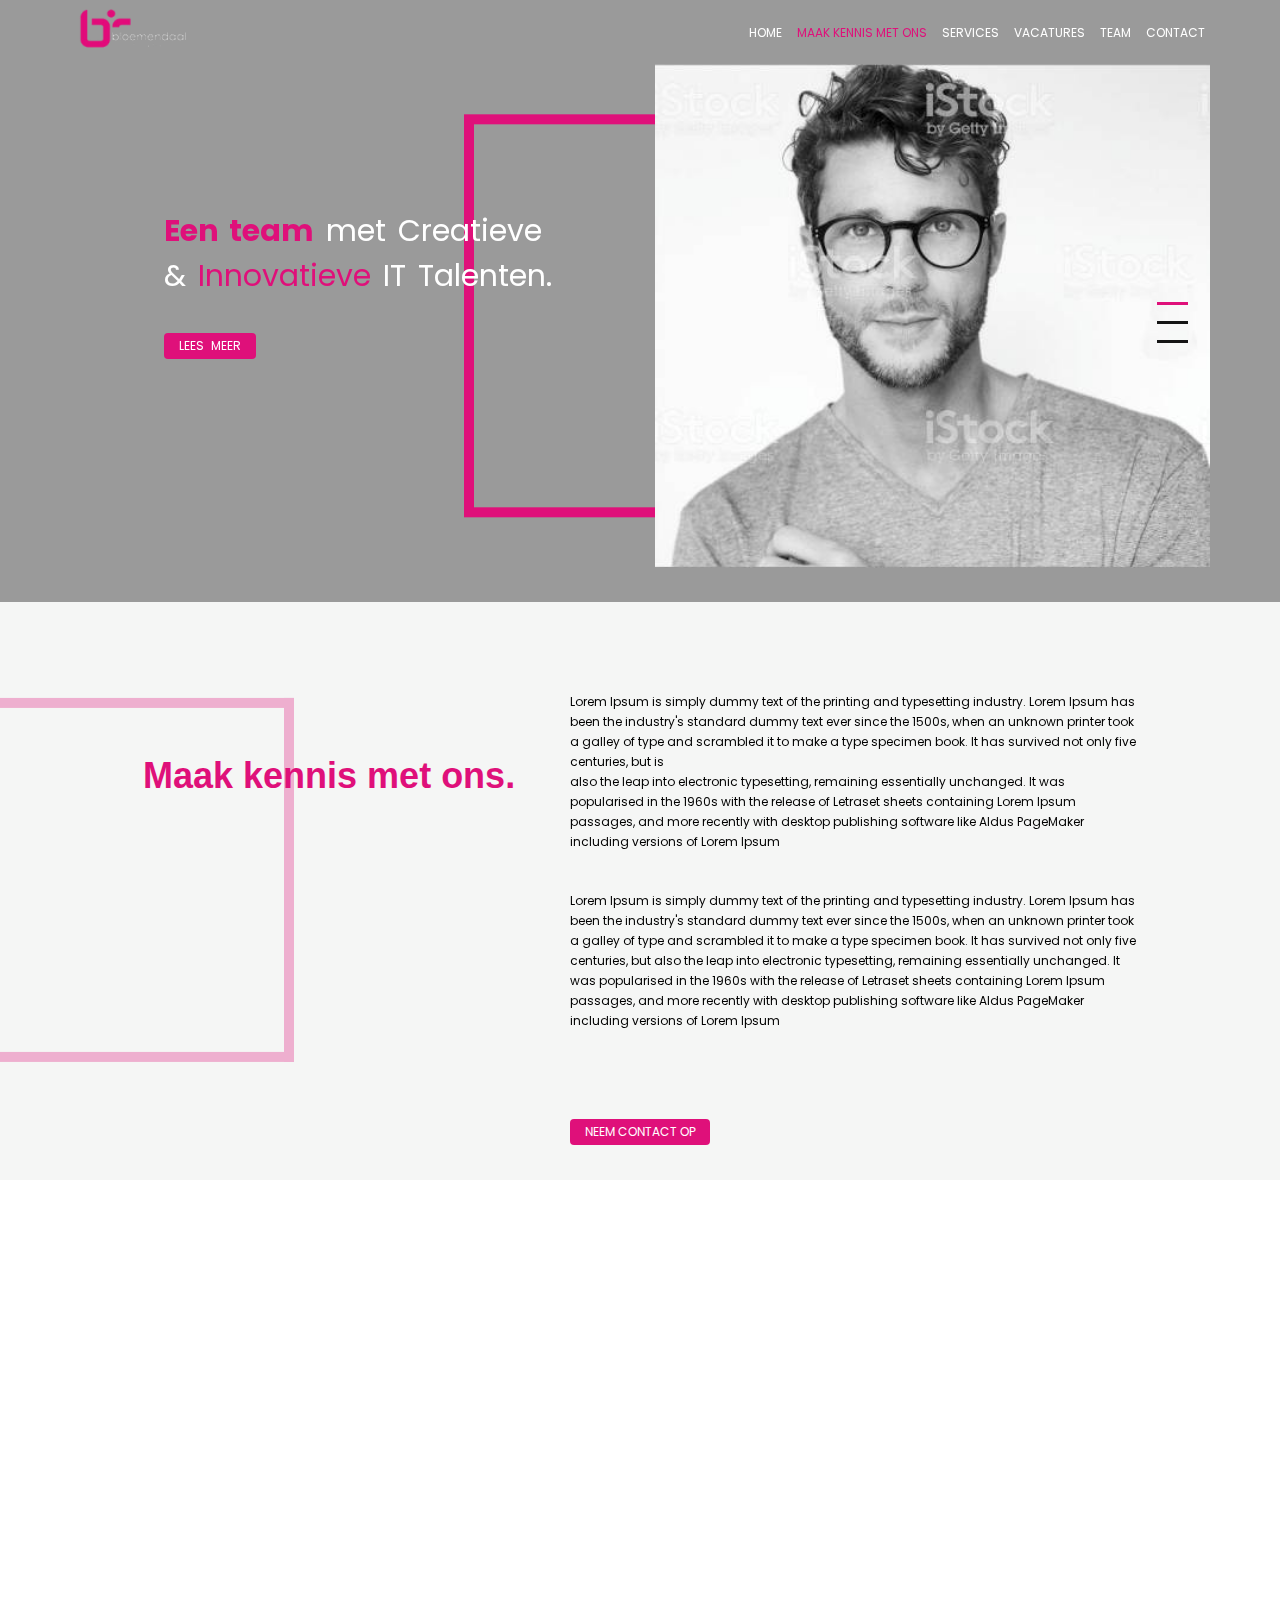
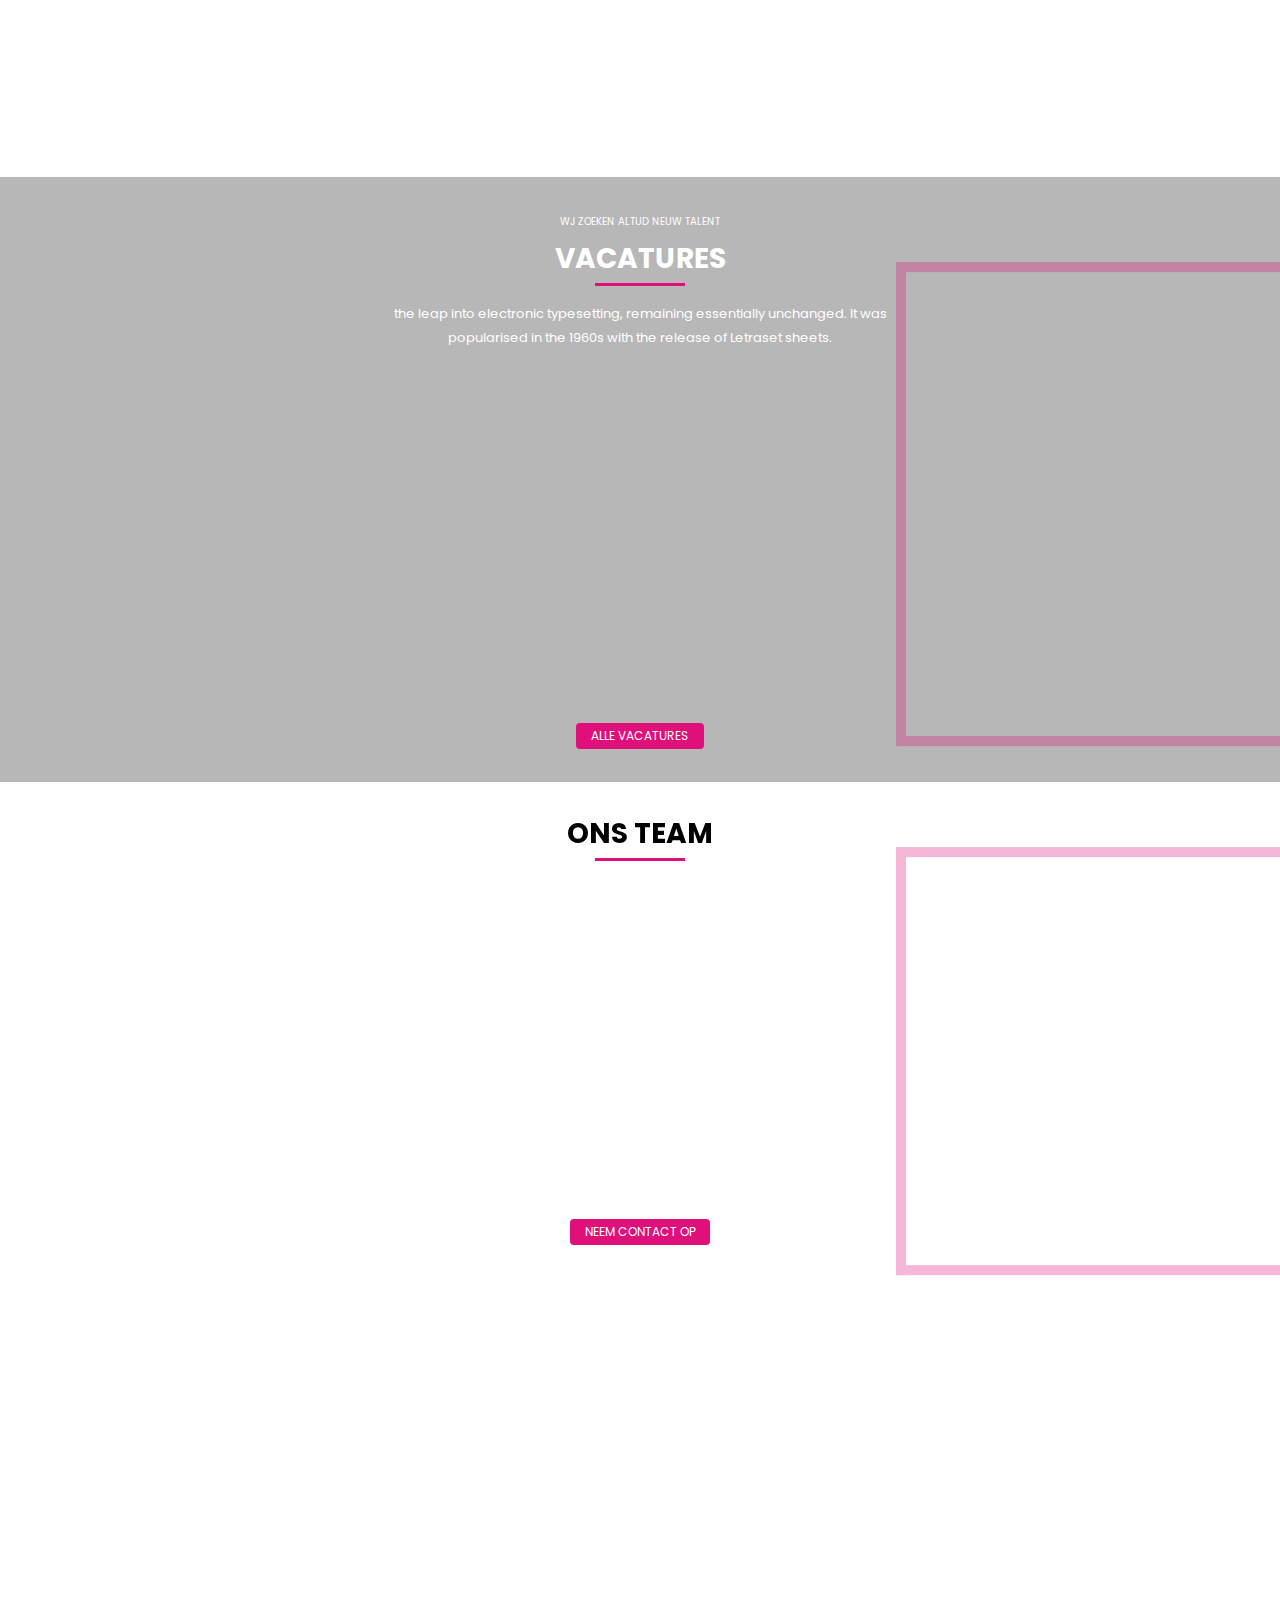
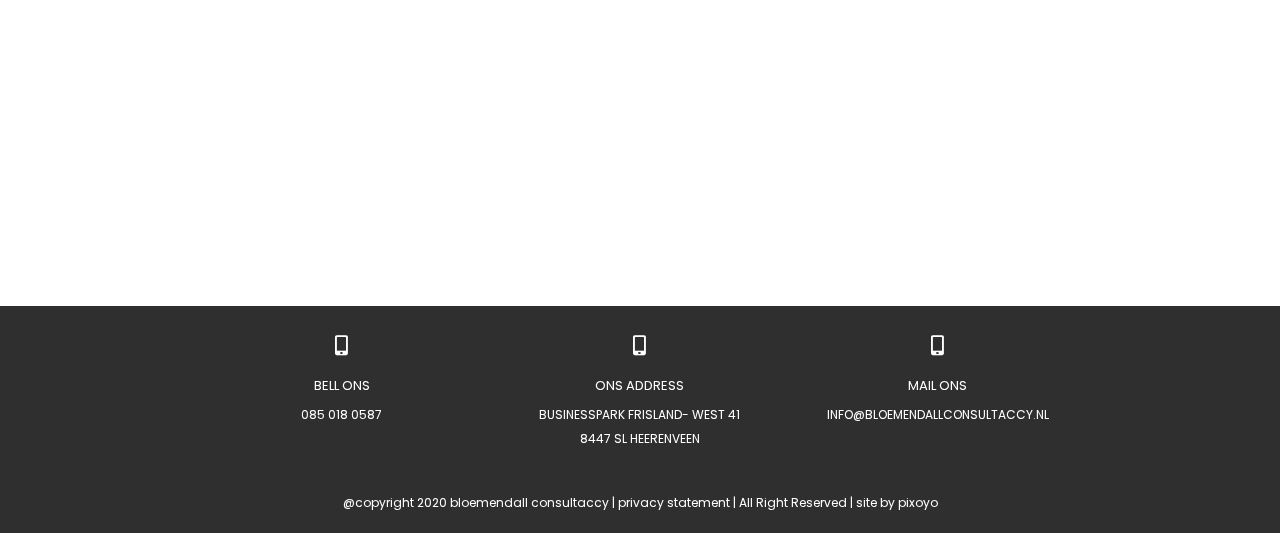
<file: index.html>
<!doctype html>
<html class="no-js" lang="">
   <head>
      <meta charset="utf-8">
      <meta http-equiv="x-ua-compatible" content="ie=edge">
      <title>Bloemendaal</title>
      <meta name="description" content="">
      <meta name="viewport" content="width=device-width, initial-scale=1">
      <link rel="manifest" href="site.webmanifest">
      <link rel="shortcut icon" type="image/x-icon" href="image/logo.png">
      <!-- Place favicon.ico in the root directory -->
      <!-- all css here -->
      <link rel="stylesheet" href="css/bootstrap.min.css">
      <link rel="stylesheet" href="css/fontawesome-all.min.css">
      <link rel="stylesheet" href="css/animate.css">
      <link rel="stylesheet" href="css/owl.carousel.min.css">
      <link rel="stylesheet" href="css/owl.theme.default.css">
      <link rel="stylesheet" href="css/default.css">
      <link rel="stylesheet" href="css/style.css">
      <link rel="stylesheet" href="css/aos.css">
      <link rel="stylesheet" href="css/responsive.css">
   </head>
   <body>
      <!--[if lte IE 9]>
      <p class="browserupgrade">You are using an <strong>outdated</strong> browser. Please <a href="https://browsehappy.com/">upgrade your browser</a> to improve your experience and security.</p>
      <![endif]-->
      <!-- Add your site or application content here -->
      <!--::::::::::::::: MAIN BANNER HEADER END  :::::::::::::::::-->
      <section class="main-banner-header">
         <div class="top-nav-area">
            <div class="container-box">
               <div class="row">
                  <div class="col-md-5">
                     <div class="main-logo-area">
                        <div class="logo-bar">
                           <a href="index,html"></a><img src="image/logo.png" alt="logo">
                        </div>
                     </div>
                  </div>
                  <div class="col-md-7">
                     <div class="menu-area overylay-mobile">
                        <div class="mobile-bars">
                           <i class="fas fa-bars"></i>
                        </div>
                        <ul class="single-menu-item">
                           <div class="mobile-cross">
                              <img class="cross-bar" src="image/bars-cross.png">
                           </div>
                           <li><a href="index.html">HOME</a></li>
                           <li class="active"><a href="vacature_details.html">MAAK KENNIS MET ONS</a></li>
                           <li><a href="#">SERVICES</a></li>
                           <li><a href="vacature.html">VACATURES</a></li>
                           <li><a href="team.html">TEAM</a></li>
                           <li><a href="contact.html">CONTACT</a></li>
                        </ul>
                     </div>
                  </div>
               </div>
            </div>
         </div>
         <div class="container-box">
            <!--::::::::::::::: SLIDER AREA  :::::::::::::::::-->
            <div class="owl-carousel banner-slider owl-theme bnr-slider">
               <div class="item">
                  <div class="banner-section">
                     <div class="row">
                        <div class="col-md-6">
                           <div class="banner-text-area animated lightSpeedIn">
                              <span style="color: #df107a; font-weight: 700;">Een team</span> met Creatieve <br> & <span style="color:#df107a;">Innovatieve</span> IT Talenten.
                              <div class="button-banner slider">
                                 <a class="box-button btn btn-primary" href="#">LEES MEER</a>
                              </div>
                           </div>
                        </div>
                        <div class="col-md-6">
                           <div class="bussiness-area">
                              <img class="animated zoomIn" src="image/banner-img.jpg" alt="man">
                           </div>
                        </div>
                     </div>
                  </div>
               </div>
               <div class="item">
                  <div class="banner-section">
                     <div class="row">
                        <div class="col-md-6">
                           <div class="banner-text-area">
                              <span style="font-weight: 700;">Benieuwd naar</span> wat wij<br> voor nw kunnen <span style="font-weight: 700;">betekenen</span>?
                              <div class="button-banner slider">
                                 <a class="box-button btn btn-primary" href="#">LEES MEER</a>
                              </div>
                           </div>
                        </div>
                        <div class="col-md-6">
                           <div class="bussiness-area">
                              <img src="image/banner-img.jpg" alt="man">
                           </div>
                        </div>
                     </div>
                  </div>
               </div>
               <div class="item">
                  <div class="banner-section">
                     <div class="row">
                        <div class="col-md-6">
                           <div class="banner-text-area">
                              Ben jij een <span style="font-weight: 700;">innocatief</span> <br>& <span style="font-weight: 700;">creatief IT talent</span>? <br>Dan zoeken wij jou.
                              <div class="button-banner slider">
                                 <a class="box-button btn btn-primary" href="#">LEES MEER</a>
                              </div>
                           </div>
                        </div>
                        <div class="col-md-6">
                           <div class="bussiness-area">
                              <img src="image/banner-img.jpg" alt="man">
                           </div>
                        </div>
                     </div>
                  </div>
               </div>
            </div>
            <!--::::::::::::::: SLIDER AREA END  :::::::::::::::::-->
         </div>
      </section>
      <!--::::::::::::::: MAIN BANNER HEADER END  :::::::::::::::::-->
      <!--::::::::::::::: SERVICES AREA  :::::::::::::::::-->
      <section class="services-area section-padding" data-aos="zoom-in-left">
         <div class="container service">
            <div class="row">
               <div class="col-md-5">
                  <div class="service-tittle">
                     <div class="text-service-left" >
                        <h3 class="clr-pink">Maak kennis met ons.</h3>
                     </div>
                  </div>
               </div>
               <div class="col-md-7">
                  <div class="single-text-service" data-aos="zoom-in-down">
                     <p>Lorem Ipsum is simply dummy text of the printing and typesetting industry. Lorem Ipsum has been the industry's standard dummy text ever since the 1500s, when an unknown printer took a galley of type and scrambled it to make a type specimen book. It has survived not only five centuries, but is <br> also the leap into electronic typesetting, remaining essentially unchanged. It was popularised in the 1960s with the release of Letraset sheets containing Lorem Ipsum passages, and more recently with desktop publishing software like Aldus PageMaker including versions of Lorem Ipsum</p>
                     <br>
                     <p>Lorem Ipsum is simply dummy text of the printing and typesetting industry. Lorem Ipsum has been the industry's standard dummy text ever since the 1500s, when an unknown printer took a galley of type and scrambled it to make a type specimen book. It has survived not only five centuries, but also the leap into electronic typesetting, remaining essentially unchanged. It was popularised in the 1960s with the release of Letraset sheets containing Lorem Ipsum passages, and more recently with desktop publishing software like Aldus PageMaker including versions of Lorem Ipsum</p>
                  </div>
               </div>
            </div>
            <div class="button-banner text-center">
               <a class="box-button btn btn-primary" href="#">NEEM CONTACT OP</a>
            </div>
         </div>
      </section>
      <!--::::::::::::::: SERVICES AREA END :::::::::::::::::-->
      <!--::::::::::::::: SERVICES AREA SECEND  :::::::::::::::::-->
      <section class="services-area section-padding-secend" data-aos="zoom-in-right">
         <div class="container service">
            <div class="row">
               <div class="col-md-5">
                  <div class="service-tittle">
                     <div class="text-service-left">
                        <h3 class="clr-pink">Wat kunnun wij voor <br> u betekenen?</h3>
                     </div>
                  </div>
               </div>
               <div class="col-md-7">
                  <div class="single-text-service">
                     <p>Lorem Ipsum is simply dummy text of the printing and typesetting industry. Lorem Ipsum has been the industry's standard dummy text ever since the 1500s, when an unknown printer took a galley of type and scrambled it to make a type specimen book. It has survived not only five centuries, but is <br> also the leap into electronic typesetting, remaining essentially unchanged. It was popularised in the 1960s with the release of Letraset sheets containing Lorem Ipsum passages, and more recently with desktop publishing software like Aldus PageMaker including versions of Lorem Ipsum</p>
                     <br>
                     <p>Lorem Ipsum is simply dummy text of the printing and typesetting industry. Lorem Ipsum has been the industry's standard dummy text ever since the 1500s, when an unknown printer took a galley of type and scrambled it to make a type specimen book. It has survived not only five centuries, but also the leap into electronic typesetting, remaining essentially unchanged. It was popularised in the 1960s with the release of Letraset sheets containing Lorem Ipsum passages, and more recently with desktop publishing software like Aldus PageMaker including versions of Lorem Ipsum</p>
                  </div>
               </div>
            </div>
            <div class="button-banner text-center">
               <a class="box-button btn btn-primary" href="#">NEEM CONTACT OP</a>
            </div>
         </div>
      </section>
      <!--::::::::::::::: SERVICES AREA SECEND END :::::::::::::::::-->
      <!--::::::::::::::: SINGLE BOX VACATURE AREA :::::::::::::::::-->
      <section class="single-box-vacatures-area bussiness-area vacature">
         <div class="main-box item">
            <div class="vacatures-text-top text-center">
               <p>WJ ZOEKEN ALTUD NEUW TALENT</p>
            </div>
            <div class="vacatures-tittle text-center">
               <h3>VACATURES</h3>
            </div>
            <div class="tittle-text-bottom text-center">
               <p> the leap into electronic typesetting, remaining essentially unchanged. It was <br> popularised in the 1960s with the release of Letraset sheets.</p>
            </div>
            <div class="box-model-area">
               <a href="#">
                  <div class="single-box-item active" data-aos="zoom-out-up" data-aos-duration="1000">
                     <div class="inside-left-contant">
                        <h4 class="left-text-item">Lead Developer met een kritisch blik.</h4>
                        <span class="namber-text"></span>
                        <div class="icon-area">
                           <p><i class="fa fa-map-marker" aria-hidden="true"></i>Zwole</p>
                           <p><i class="fas fa-euro-sign"></i>40 uur</p>
                           <p><i class="fa fa-film" aria-hidden="true"></i> ‎€4000 - 5,500</p>
                        </div>
                     </div>
                  </div>
               </a>
               <a href="#">
                  <div class="single-box-item" data-aos="zoom-out-up" data-aos-duration="1500">
                     <div class="inside-left-contant">
                        <h4 class="left-text-item">Lead Developer met een kritisch blik.</h4>
                        <span class="namber-text two"></span>
                        <div class="icon-area">
                           <p><i class="fa fa-map-marker" aria-hidden="true"></i>Zwole</p>
                           <p><i class="fas fa-euro-sign"></i>40 uur</p>
                           <p><i class="fa fa-film" aria-hidden="true"></i> ‎€4000 - 5,500</p>
                        </div>
                     </div>
                  </div>
               </a>
               <a href="#">
                  <div class="single-box-item" data-aos="zoom-out-up" data-aos-duration="2000">
                     <div class="inside-left-contant">
                        <h4 class="left-text-item">Lead Developer met een kritisch blik.</h4>
                        <span class="namber-text three"></span>
                        <div class="icon-area">
                           <p><i class="fa fa-map-marker" aria-hidden="true"></i>Zwole</p>
                           <p><i class="fas fa-euro-sign"></i>40 uur</p>
                           <p><i class="fa fa-film" aria-hidden="true"></i> ‎€4000 - 5,500</p>
                        </div>
                     </div>
                  </div>
               </a>
            </div>
            <div class="button-banner box-modal text-center">
               <a class="box-button btn btn-primary" href="vacature.html">ALLE VACATURES</a>
            </div>
         </div>
      </section>
      <!--::::::::::::::: SINGLE BOX VACATURE AREA END :::::::::::::::::-->
      <!--::::::::::::::: TEAM SCETION AREA :::::::::::::::::-->
      <section class="team-section-area bussiness-area vacature" >
         <div class="container-box">
            <div class="team-area-warp">
               <div class="vacatures-tittle team text-center">
                  <h3>ONS TEAM</h3>
               </div>
               <div class="row">
                  <div class="col-md-4">
                     <div class="single-team-member" data-aos="fade-up"  data-aos-duration="1000">
                        <div class="single-member-image">
                           <a href="#"><img src="image/team1.png" alt="team1"></a>
                           <div class="team-member-info text-center">
                              <h4 class="member-name">Clint Marshal</h4>
                              <p class="member-position">Front End Developer</p>
                              <div class="social-media-member">
                                 <a href="#"><i class="fab fa-facebook-f"></i></a>
                                 <a href="#"><i class="fab fa-twitter"></i></a>
                                 <a href="#"><i class="fab fa-google-plus-g"></i></a>
                                 <a href="#"><i class="fas fa-envelope"></i></a>
                              </div>
                           </div>
                        </div>
                     </div>
                  </div>
                  <div class="col-md-4">
                     <div class="single-team-member" data-aos="fade-down" data-aos-easing="linear"data-aos-duration="1500">
                        <div class="single-member-image">
                           <a href="#"><img src="image/team2.png" alt="team1"></a>
                           <div class="team-member-info text-center">
                              <h4 class="member-name">Clint Marshal</h4>
                              <p class="member-position">Front End Developer</p>
                              <div class="social-media-member">
                                 <a href="#"><i class="fab fa-facebook-f"></i></a>
                                 <a href="#"><i class="fab fa-twitter"></i></a>
                                 <a href="#"><i class="fab fa-google-plus-g"></i></a>
                                 <a href="#"><i class="fas fa-envelope"></i></a>
                              </div>
                           </div>
                        </div>
                     </div>
                  </div>
                  <div class="col-md-4">
                     <div class="single-team-member" data-aos="fade-up"  data-aos-duration="1000">
                        <div class="single-member-image">
                           <a href="#"><img src="image/team3.jpg" alt="team1"></a>
                           <div class="team-member-info text-center">
                              <h4 class="member-name">Clint Marshal</h4>
                              <p class="member-position">Front End Developer</p>
                              <div class="social-media-member">
                                 <a href="#"><i class="fab fa-facebook-f"></i></a>
                                 <a href="#"><i class="fab fa-twitter"></i></a>
                                 <a href="#"><i class="fab fa-google-plus-g"></i></a>
                                 <a href="#"><i class="fas fa-envelope"></i></a>
                              </div>
                           </div>
                        </div>
                     </div>
                  </div>
               </div>
            </div>
            <div class="button-banner team text-center">
               <a class="box-button btn btn-primary" href="#">NEEM CONTACT OP</a>
            </div>
         </div>
      </section>
      <!--::::::::::::::: TEAM SCETION AREA END :::::::::::::::::-->
      <!--::::::::::::::: CONTACT AREA :::::::::::::::::-->
      <section class="contact-area section-padding" data-aos="fade-up" data-aos-duration="3333">
         <div class="container-box">
            <div class="contact-info">
               <div class="vacatures-text-top contact-neem text-center">
                  <p>KGM VOOR KOFFIE</p>
               </div>
               <div class="vacatures-tittle team contact-neem text-center">
                  <h3>NEEM CONTACT OP</h3>
               </div>
               <div class="row main-item">
                  <div class="col-md-6">
                     <div class="contact-wrap-area">
                        <div class="contact-form">
                           <div class="form-up-text">
                              <p>Via dit formulier kunt u <br> contact met ons opnemen</p>
                           </div>
                           <form action="index.html" method="POST">
                              <input type="text" class="form-control from-input" placeholder="Name*" name="">
                              <input type="text" class="form-control from-input" placeholder="Email*" name="">
                              <textarea class="form-control from-input" placeholder="Massage*"></textarea>
                           </form>
                           <div class="button-banner contact">
                              <a class="box-button btn btn-primary" href="#">VERSTUUR</a>
                           </div>
                        </div>
                     </div>
                  </div>
                  <div class="col-md-6">
                     <div class="contact-warp-area">
                        <div class="single-contact-member bussiness-area">
                           <img src="image/contact-profile.jpeg" alt="contact-profile">
                        </div>
                     </div>
                  </div>
               </div>
               <div class="contact-bottom-area text-center">
                  <i class="fas fa-id-card contact-icn"></i>
                  <h4>BEZOEK ONS KANTOOR IN HEERE VEEEN</h4>
               </div>
            </div>
         </div>
      </section>
      <!--::::::::::::::: CONTACT AREA :::::::::::::::::-->
      <!--::::::::::::::: FOOTER AREA :::::::::::::::::-->
      <section class="footer-area bg-black">
         <div class="container-box">
            <div class="footer-info text-center">
               <div class="row">
                  <div class="col-md-4">
                     <div class="footer-info-single-sc">
                        <i class="fas fa-mobile-alt"></i>
                        <h4>BELL ONS</h4>
                        <p>085 018 0587</p>
                     </div>
                  </div>
                  <div class="col-md-4">
                     <div class="footer-info-single-sc">
                        <i class="fas fa-mobile-alt"></i>
                        <h4>ONS ADDRESS</h4>
                        <P>BUSINESSPARK FRISLAND- WEST 41 <br> 8447 SL HEERENVEEN</P>
                     </div>
                  </div>
                  <div class="col-md-4">
                     <div class="footer-info-single-sc">
                        <i class="fas fa-mobile-alt"></i>
                        <h4>MAIL ONS</h4>
                        <P>INFO@BLOEMENDALLCONSULTACCY.NL</P>
                     </div>
                  </div>
               </div>
            </div>
            <div class="text-center footer-copyright-sc">
               <p>@copyright 2020 bloemendall consultaccy | privacy statement | All Right Reserved | site by pixoyo</p>
            </div>
         </div>
      </section>
      <!--::::::::::::::: FOOTER AREA END :::::::::::::::::-->
      <!-- all js here -->
      <script src="js/vendor/modernizr-3.5.0.min.js"></script>
      <script src="js/vendor/jquery-3.2.1.min.js"></script>
      <script src="js/popper.min.js"></script>
      <script src="js/owl.carousel.min.js"></script>
      <script src="js/bootstrap.min.js"></script>
      <script src="js/aos.js"></script>
      <script src="js/plugins.js"></script>
      <script src="js/main.js"></script>
   </body>
</html>
</file>
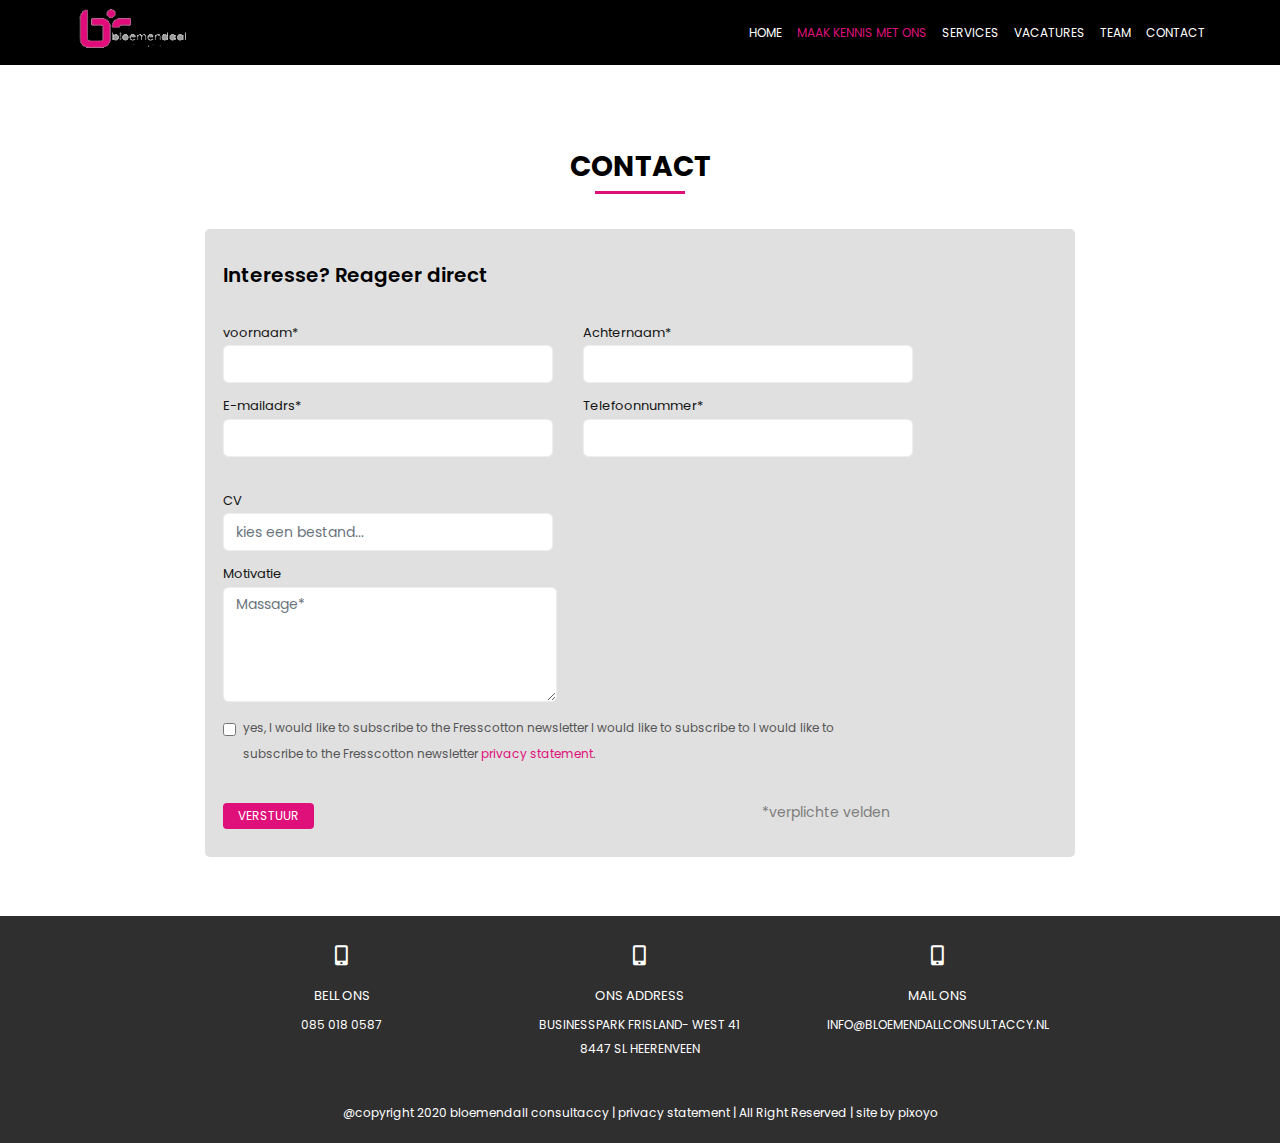
<file: contact.html>
<!doctype html>
<html class="no-js" lang="">
   <head>
      <meta charset="utf-8">
      <meta http-equiv="x-ua-compatible" content="ie=edge">
      <title>Bloemendaal | Team</title>
      <meta name="description" content="">
      <meta name="viewport" content="width=device-width, initial-scale=1">
      <link rel="manifest" href="site.webmanifest">
      <link rel="shortcut icon" type="image/x-icon" href="image/logo.png">
      <!-- Place favicon.ico in the root directory -->
      <!-- all css here -->
      <link rel="stylesheet" href="css/bootstrap.min.css">
      <link rel="stylesheet" href="css/fontawesome-all.min.css">
      <link rel="stylesheet" href="css/animate.css">
      <link rel="stylesheet" href="css/owl.carousel.min.css">
      <link rel="stylesheet" href="css/owl.theme.default.css">
      <link rel="stylesheet" href="css/default.css">
      <link rel="stylesheet" href="css/aos.css">
      <link rel="stylesheet" href="css/style.css">
      <link rel="stylesheet" href="css/responsive.css">
   </head>
   <body>
      <!--[if lte IE 9]>
      <p class="browserupgrade">You are using an <strong>outdated</strong> browser. Please <a href="https://browsehappy.com/">upgrade your browser</a> to improve your experience and security.</p>
      <![endif]-->
      <!-- Add your site or application content here -->
      <!--::::::::::::::: MAIN BANNER HEADER VACATURE PAGE  :::::::::::::::::-->
      <section class="main-banner-header vacature-page">
         <div class="top-nav-area black-fix">
            <div class="container-box">
               <div class="row">
                  <div class="col-md-5">
                     <div class="main-logo-area">
                        <div class="logo-bar">
                           <a href="index,html"></a><img src="image/logo.png" alt="logo">
                        </div>
                     </div>
                  </div>
                  <div class="col-md-7">
                     <div class="menu-area overylay-mobile">
                        <div class="mobile-bars">
                           <i class="fas fa-bars"></i>
                        </div>
                        <ul class="single-menu-item">
                           <div class="mobile-cross">
                              <img class="cross-bar" src="image/bars-cross.png">
                           </div>
                           <li><a href="index.html">HOME</a></li>
                           <li class="active"><a href="vacature_details.html">MAAK KENNIS MET ONS</a></li>
                           <li><a href="#">SERVICES</a></li>
                           <li><a href="vacature.html">VACATURES</a></li>
                           <li><a href="team.html">TEAM</a></li>
                           <li><a href="contact.html">CONTACT</a></li>
                        </ul>
                     </div>
                  </div>
               </div>
            </div>
         </div>
      </section>
      <!--::::::::::::::: MAIN BANNER HEADER VACATURE PAGE END  :::::::::::::::::-->
        <div class="vacatures-tittle text-center contact-page">
         <h3>CONTACT</h3>
       </div>
     <div class="vacature-details-contact contact-page" data-aos="fade-up">
               <div class="vacature-contact-padding">
                  <div class="contact-frist-top">
                     <h3>Interesse? Reageer direct</h3>
                     <form action="index.html" method="POST">
                        <div class="row padding">
                           <div class="col-md-10">
                              <div class="row">
                                 <div class="col-md-6">
                                    <label for="name">voornaam*</label>
                                    <input type="text" class="form-control from-input" id="name" name="">
                                 </div>
                                 <div class="col-md-6">
                                    <label for="Achternaam">Achternaam*</label>
                                    <input type="text" class="form-control from-input" id="Achternaam" name="">
                                 </div>
                                 <div class="col-md-6">
                                    <label for="mailadrs">E-mailadrs*</label>
                                    <input type="text" class="form-control from-input" id="mailadrs" name="">
                                 </div>
                                 <div class="col-md-6">
                                    <label for="Telefoonnummer">Telefoonnummer*</label>
                                    <input type="text" class="form-control from-input" id="Telefoonnummer" name="">
                                 </div>
                              </div>
                           </div>
                        </div>
                        <div class="row border-top">
                           <div class="col-md-5">
                              <label for="CV">CV</label>
                              <input type="text" class="form-control from-input" placeholder="kies een bestand..." id="CV" name="">
                           </div>
                           <div class="col-md-12">
                              <label for="textarea">Motivatie</label>
                              <textarea class="form-control from-input details-textarea" rows="2" cols="50" placeholder="Massage*"></textarea>
                           </div>
                        </div>
                        <div class="contact-btn-post">
                           <div class="form-check box">
                              <input class="form-check-input" type="checkbox" id="Check">
                              <label class="form-check-label" for="Check">
                              yes, I would like to subscribe to the Fresscotton newsletter I would like to subscribe to I would like to subscribe to the Fresscotton newsletter <span style="color: #df107a;">privacy statement</span>.
                              </label>
                           </div>
                           <div class="submit-area">
                              <div class="button-banner box-modal text-left">
                                 <a class="box-button btn btn-primary" href="#"> VERSTUUR</a>
                              </div>
                              <div class="text-right submit-text">
                                 <p>*verplichte velden</p>
                              </div>
                           </div>
                        </div>
                     </form>
                  </div>
               </div>
            </div>
      
      <!--::::::::::::::: FOOTER AREA :::::::::::::::::-->
      <section class="footer-area bg-black">
         <div class="container-box">
            <div class="footer-info text-center">
               <div class="row">
                  <div class="col-md-4">
                     <div class="footer-info-single-sc">
                        <i class="fas fa-mobile-alt"></i>
                        <h4>BELL ONS</h4>
                        <p>085 018 0587</p>
                     </div>
                  </div>
                  <div class="col-md-4">
                     <div class="footer-info-single-sc">
                        <i class="fas fa-mobile-alt"></i>
                        <h4>ONS ADDRESS</h4>
                        <P>BUSINESSPARK FRISLAND- WEST 41 <br> 8447 SL HEERENVEEN</P>
                     </div>
                  </div>
                  <div class="col-md-4">
                     <div class="footer-info-single-sc">
                        <i class="fas fa-mobile-alt"></i>
                        <h4>MAIL ONS</h4>
                        <P>INFO@BLOEMENDALLCONSULTACCY.NL</P>
                     </div>
                  </div>
               </div>
            </div>
            <div class="text-center footer-copyright-sc">
               <p>@copyright 2020 bloemendall consultaccy | privacy statement | All Right Reserved | site by pixoyo</p>
            </div>
         </div>
      </section>
      <!--::::::::::::::: FOOTER AREA END:::::::::::::::::-->
      <!-- all js here -->
      <script src="js/vendor/modernizr-3.5.0.min.js"></script>
      <script src="js/vendor/jquery-3.2.1.min.js"></script>
      <script src="js/popper.min.js"></script>
      <script src="js/owl.carousel.min.js"></script>
      <script src="js/bootstrap.min.js"></script>
      <script src="js/aos.js"></script>
      <script src="js/plugins.js"></script>
      <script src="js/main.js"></script>
   </body>
</html>
</file>
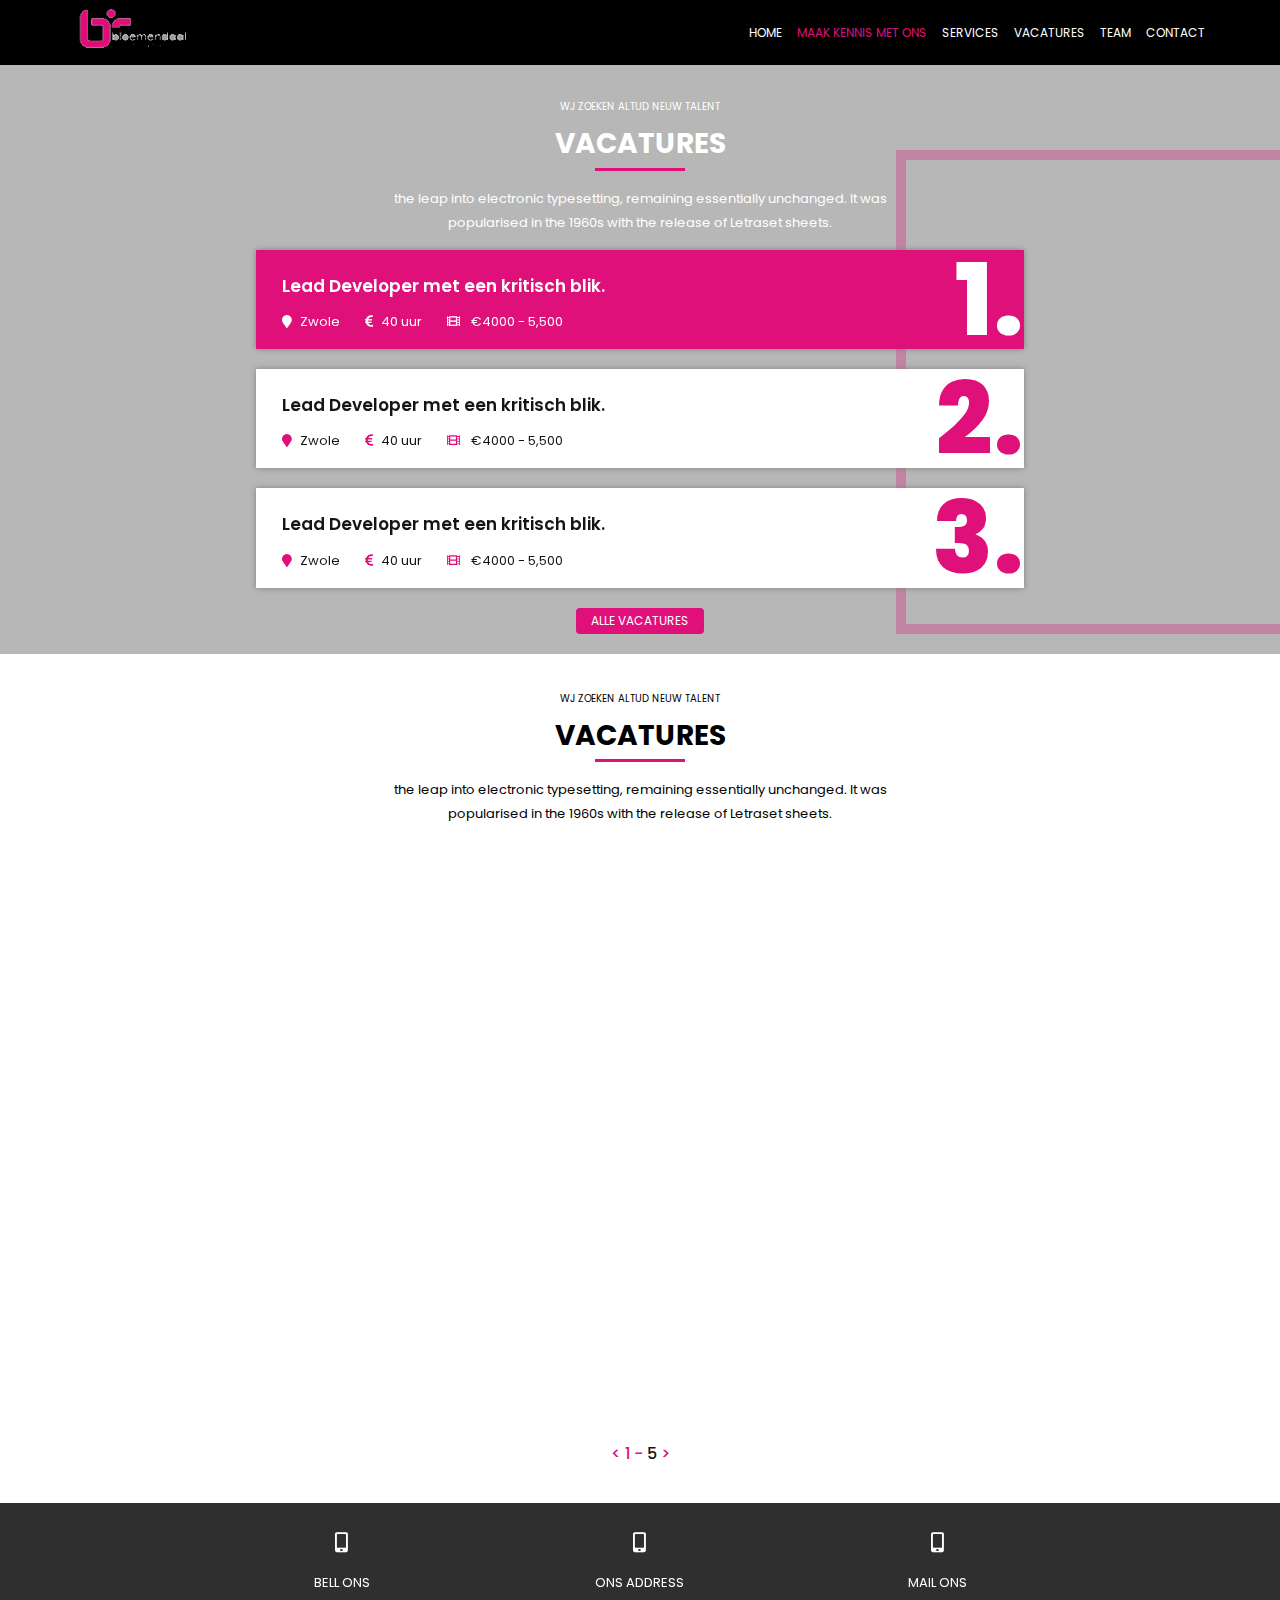
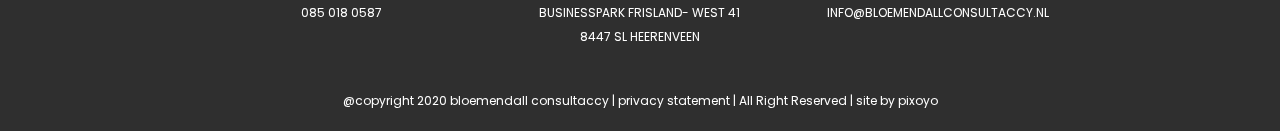
<file: vacature.html>
<!doctype html>
<html class="no-js" lang="">
   <head>
      <meta charset="utf-8">
      <meta http-equiv="x-ua-compatible" content="ie=edge">
      <title>Bloemendaal | Vacature</title>
      <meta name="description" content="">
      <meta name="viewport" content="width=device-width, initial-scale=1">
      <link rel="manifest" href="site.webmanifest">
      <link rel="shortcut icon" type="image/x-icon" href="image/logo.png">
      <!-- Place favicon.ico in the root directory -->
      <!-- all css here -->
      <link rel="stylesheet" href="css/bootstrap.min.css">
      <link rel="stylesheet" href="css/fontawesome-all.min.css">
      <link rel="stylesheet" href="css/animate.css">
      <link rel="stylesheet" href="css/owl.carousel.min.css">
      <link rel="stylesheet" href="css/owl.theme.default.css">
      <link rel="stylesheet" href="css/default.css">
      <link rel="stylesheet" href="css/aos.css">
      <link rel="stylesheet" href="css/style.css">
      <link rel="stylesheet" href="css/responsive.css">
   </head>
   <body>
      <!--[if lte IE 9]>
      <p class="browserupgrade">You are using an <strong>outdated</strong> browser. Please <a href="https://browsehappy.com/">upgrade your browser</a> to improve your experience and security.</p>
      <![endif]-->
      <!-- Add your site or application content here -->
      <!--::::::::::::::: MAIN BANNER HEADER VACATURE PAGE  :::::::::::::::::-->
      <section class="main-banner-header vacature-page">
         <div class="top-nav-area black-fix">
            <div class="container-box">
               <div class="row">
                  <div class="col-md-5">
                     <div class="main-logo-area">
                        <div class="logo-bar">
                           <a href="index,html"></a><img src="image/logo.png" alt="logo">
                        </div>
                     </div>
                  </div>
                  <div class="col-md-7">
                     <div class="menu-area overylay-mobile">
                        <div class="mobile-bars">
                           <i class="fas fa-bars"></i>
                        </div>
                        <ul class="single-menu-item">
                           <div class="mobile-cross">
                              <img class="cross-bar" src="image/bars-cross.png">
                           </div>
                           <li><a href="index.html">HOME</a></li>
                           <li class="active"><a href="vacature_details.html">MAAK KENNIS MET ONS</a></li>
                           <li><a href="#">SERVICES</a></li>
                           <li><a href="vacature.html">VACATURES</a></li>
                           <li><a href="team.html">TEAM</a></li>
                           <li><a href="contact.html">CONTACT</a></li>
                        </ul>
                     </div>
                  </div>
               </div>
            </div>
         </div>
      </section>
      <!--::::::::::::::: MAIN BANNER HEADER VACATURE PAGE END  :::::::::::::::::-->
      <!--::::::::::::::: SINGLE BOX VACATURE AREA :::::::::::::::::-->
      <section class="single-box-vacatures-area vacature-page bussiness-area vacature">
         <div class="main-box item">
            <div class="vacatures-text-top text-center">
               <p>WJ ZOEKEN ALTUD NEUW TALENT</p>
            </div>
            <div class="vacatures-tittle text-center">
               <h3>VACATURES</h3>
            </div>
            <div class="tittle-text-bottom text-center">
               <p> the leap into electronic typesetting, remaining essentially unchanged. It was <br> popularised in the 1960s with the release of Letraset sheets.</p>
            </div>
            <div class="box-model-area">
               <a href="#">
                  <div class="single-box-item active" data-aos="zoom-out-up" data-aos-duration="1000">
                     <div class="inside-left-contant">
                        <h4 class="left-text-item">Lead Developer met een kritisch blik.</h4>
                        <span class="namber-text"></span>
                        <div class="icon-area">
                           <p><i class="fa fa-map-marker" aria-hidden="true"></i>Zwole</p>
                           <p><i class="fas fa-euro-sign"></i>40 uur</p>
                           <p><i class="fa fa-film" aria-hidden="true"></i> ‎€4000 - 5,500</p>
                        </div>
                     </div>
                  </div>
               </a>
               <a href="#">
                  <div class="single-box-item" data-aos="zoom-out-up" data-aos-duration="1500">
                     <div class="inside-left-contant">
                        <h4 class="left-text-item">Lead Developer met een kritisch blik.</h4>
                        <span class="namber-text two"></span>
                        <div class="icon-area">
                           <p><i class="fa fa-map-marker" aria-hidden="true"></i>Zwole</p>
                           <p><i class="fas fa-euro-sign"></i>40 uur</p>
                           <p><i class="fa fa-film" aria-hidden="true"></i> ‎€4000 - 5,500</p>
                        </div>
                     </div>
                  </div>
               </a>
               <a href="#">
                  <div class="single-box-item" data-aos="zoom-out-up" data-aos-duration="2000">
                     <div class="inside-left-contant">
                        <h4 class="left-text-item">Lead Developer met een kritisch blik.</h4>
                        <span class="namber-text three"></span>
                        <div class="icon-area">
                           <p><i class="fa fa-map-marker" aria-hidden="true"></i>Zwole</p>
                           <p><i class="fas fa-euro-sign"></i>40 uur</p>
                           <p><i class="fa fa-film" aria-hidden="true"></i> ‎€4000 - 5,500</p>
                        </div>
                     </div>
                  </div>
               </a>
            </div>
            <div class="button-banner box-modal text-center">
               <a class="box-button btn btn-primary" href="#">ALLE VACATURES</a>
            </div>
         </div>
      </section>
      <!--::::::::::::::: SINGLE BOX VACATURE AREA END :::::::::::::::::-->
      <!--::::::::::::::: SINGLE BOX VACATURE AREA OTHERS :::::::::::::::::-->
      <section class="single-box-vacatures-area others-vacature">
         <div class="main-box item">
            <div class="vacatures-text-top text-center">
               <p>WJ ZOEKEN ALTUD NEUW TALENT</p>
            </div>
            <div class="vacatures-tittle team text-center">
               <h3>VACATURES</h3>
            </div>
            <div class="tittle-text-bottom text-center">
               <p> the leap into electronic typesetting, remaining essentially unchanged. It was <br> popularised in the 1960s with the release of Letraset sheets.</p>
            </div>
            <div class="box-model-area">
               <a href="#">
                  <div class="single-box-item active" data-aos="zoom-out-up" data-aos-duration="2000">
                     <div class="inside-left-contant">
                        <h4 class="left-text-item">Lead Developer met een kritisch blik.</h4>
                        <span class="namber-text"></span>
                        <div class="icon-area">
                           <p><i class="fa fa-map-marker" aria-hidden="true"></i>Zwole</p>
                           <p><i class="fas fa-euro-sign"></i>40 uur</p>
                           <p><i class="fa fa-film" aria-hidden="true"></i> ‎€4000 - 5,500</p>
                        </div>
                     </div>
                  </div>
               </a>
               <a href="#">
                  <div class="single-box-item" data-aos="zoom-out-up" data-aos-duration="2000">
                     <div class="inside-left-contant">
                        <h4 class="left-text-item">Lead Developer met een kritisch blik.</h4>
                        <span class="namber-text two"></span>
                        <div class="icon-area">
                           <p><i class="fa fa-map-marker" aria-hidden="true"></i>Zwole</p>
                           <p><i class="fas fa-euro-sign"></i>40 uur</p>
                           <p><i class="fa fa-film" aria-hidden="true"></i> ‎€4000 - 5,500</p>
                        </div>
                     </div>
                  </div>
               </a>
               <a href="#">
                  <div class="single-box-item" data-aos="zoom-out-up" data-aos-duration="2000">
                     <div class="inside-left-contant">
                        <h4 class="left-text-item">Lead Developer met een kritisch blik.</h4>
                        <span class="namber-text three"></span>
                        <div class="icon-area">
                           <p><i class="fa fa-map-marker" aria-hidden="true"></i>Zwole</p>
                           <p><i class="fas fa-euro-sign"></i>40 uur</p>
                           <p><i class="fa fa-film" aria-hidden="true"></i> ‎€4000 - 5,500</p>
                        </div>
                     </div>
                  </div>
               </a>
               <a href="#">
                  <div class="single-box-item" data-aos="zoom-out-up" data-aos-duration="2000">
                     <div class="inside-left-contant">
                        <h4 class="left-text-item">Lead Developer met een kritisch blik.</h4>
                        <span class="namber-text four"></span>
                        <div class="icon-area">
                           <p><i class="fa fa-map-marker" aria-hidden="true"></i>Zwole</p>
                           <p><i class="fas fa-euro-sign"></i>40 uur</p>
                           <p><i class="fa fa-film" aria-hidden="true"></i> ‎€4000 - 5,500</p>
                        </div>
                     </div>
                  </div>
               </a>
               <a href="#">
                  <div class="single-box-item" data-aos="zoom-out-up" data-aos-duration="2000">
                     <div class="inside-left-contant">
                        <h4 class="left-text-item">Lead Developer met een kritisch blik.</h4>
                        <span class="namber-text five"></span>
                        <div class="icon-area">
                           <p><i class="fa fa-map-marker" aria-hidden="true"></i>Zwole</p>
                           <p><i class="fas fa-euro-sign"></i>40 uur</p>
                           <p><i class="fa fa-film" aria-hidden="true"></i> ‎€4000 - 5,500</p>
                        </div>
                     </div>
                  </div>
               </a>
            </div>
            <div class="button-banner box-modal text-center">
               <a class="box-button page-wrp btn btn-primary" href="vacature_details.html"> < 1 - <span>5</span> ></a>
            </div>
         </div>
      </section>
      <!--::::::::::::::: SINGLE BOX VACATURE AREA OTHERS END :::::::::::::::::-->
      <!--::::::::::::::: FOOTER AREA :::::::::::::::::-->
      <section class="footer-area bg-black">
         <div class="container-box">
            <div class="footer-info text-center">
               <div class="row">
                  <div class="col-md-4">
                     <div class="footer-info-single-sc">
                        <i class="fas fa-mobile-alt"></i>
                        <h4>BELL ONS</h4>
                        <p>085 018 0587</p>
                     </div>
                  </div>
                  <div class="col-md-4">
                     <div class="footer-info-single-sc">
                        <i class="fas fa-mobile-alt"></i>
                        <h4>ONS ADDRESS</h4>
                        <P>BUSINESSPARK FRISLAND- WEST 41 <br> 8447 SL HEERENVEEN</P>
                     </div>
                  </div>
                  <div class="col-md-4">
                     <div class="footer-info-single-sc">
                        <i class="fas fa-mobile-alt"></i>
                        <h4>MAIL ONS</h4>
                        <P>INFO@BLOEMENDALLCONSULTACCY.NL</P>
                     </div>
                  </div>
               </div>
            </div>
            <div class="text-center footer-copyright-sc">
               <p>@copyright 2020 bloemendall consultaccy | privacy statement | All Right Reserved | site by pixoyo</p>
            </div>
         </div>
      </section>
      <!--::::::::::::::: FOOTER AREA END:::::::::::::::::-->
      <!-- all js here -->
      <script src="js/vendor/modernizr-3.5.0.min.js"></script>
      <script src="js/vendor/jquery-3.2.1.min.js"></script>
      <script src="js/popper.min.js"></script>
      <script src="js/owl.carousel.min.js"></script>
      <script src="js/bootstrap.min.js"></script>
      <script src="js/aos.js"></script>
      <script src="js/plugins.js"></script>
      <script src="js/main.js"></script>
   </body>
</html>
</file>
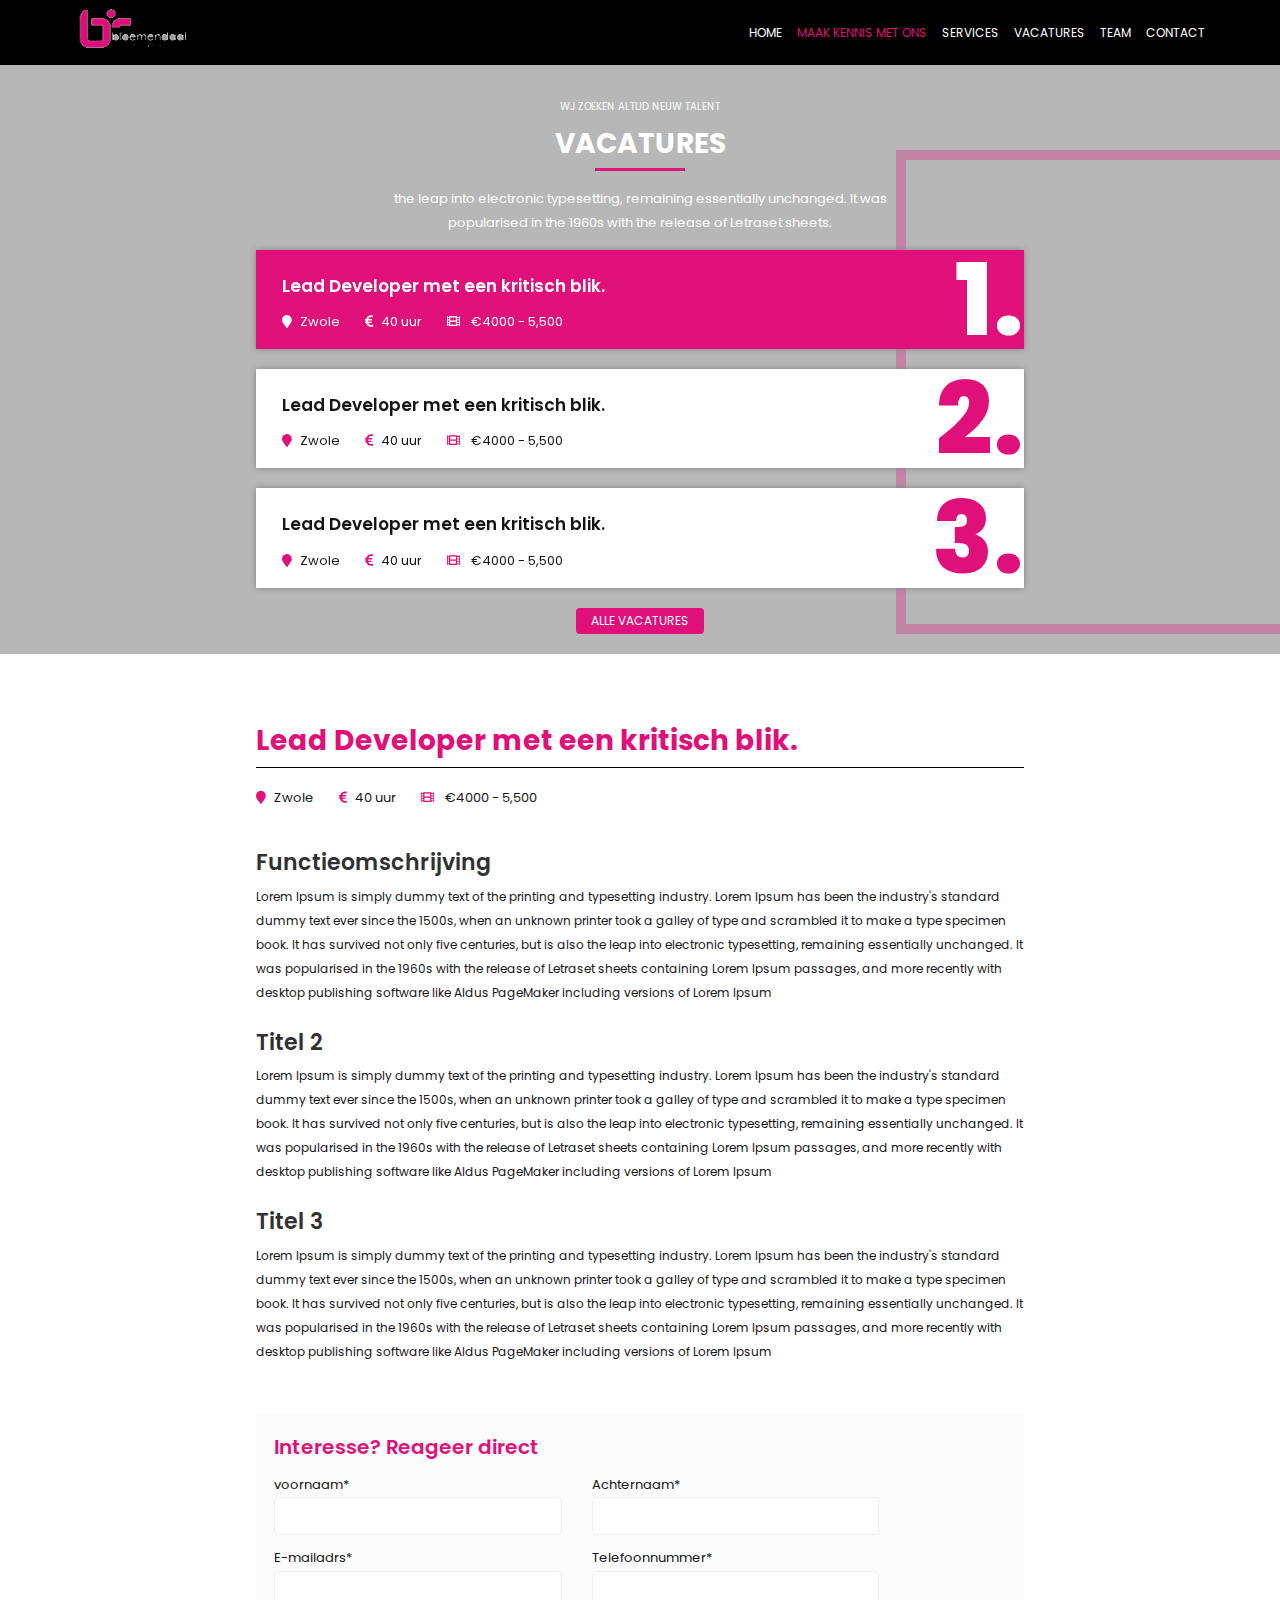
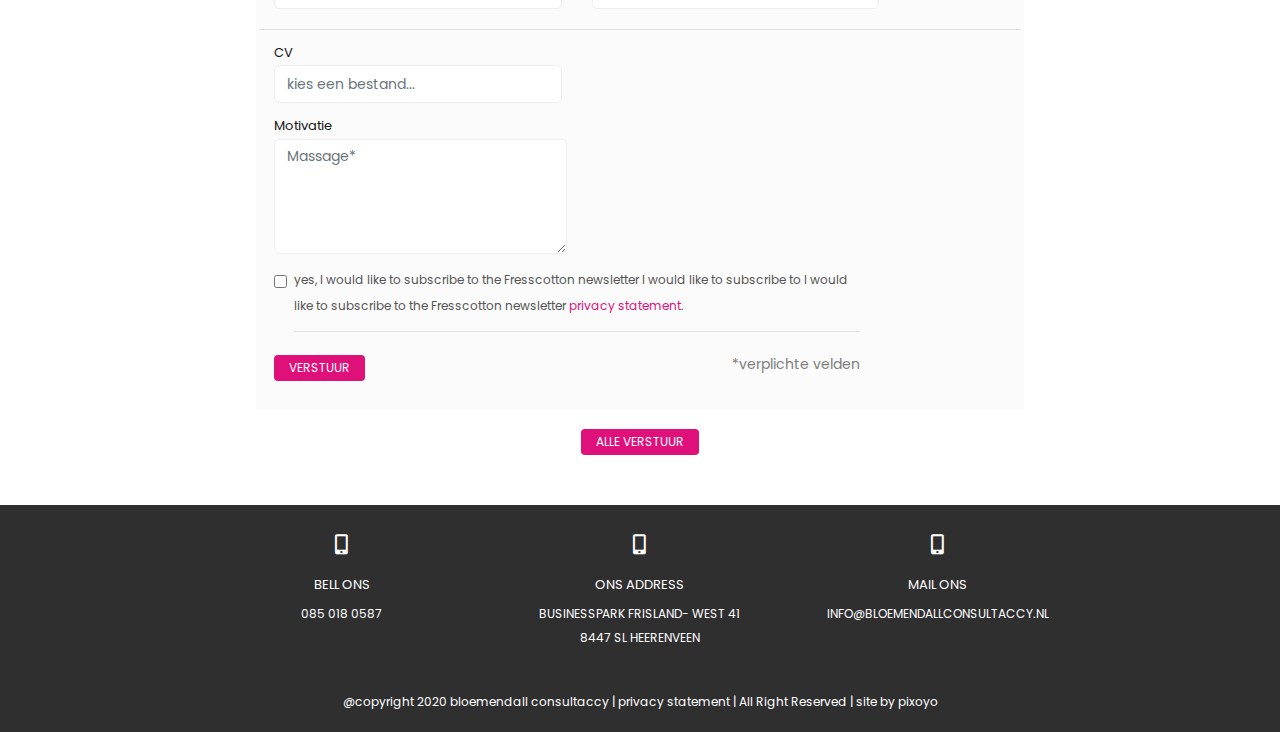
<file: vacature_details.html>
<!doctype html>
<html class="no-js" lang="">
   <head>
      <meta charset="utf-8">
      <meta http-equiv="x-ua-compatible" content="ie=edge">
      <title>bloemendaal | Vacature</title>
      <meta name="description" content="">
      <meta name="viewport" content="width=device-width, initial-scale=1">
      <link rel="manifest" href="site.webmanifest">
      <link rel="shortcut icon" type="image/x-icon" href="image/logo.png">
      <!-- Place favicon.ico in the root directory -->
      <!-- all css here -->
      <link rel="stylesheet" href="css/bootstrap.min.css">
      <link rel="stylesheet" href="css/fontawesome-all.min.css">
      <link rel="stylesheet" href="css/animate.css">
      <link rel="stylesheet" href="css/owl.carousel.min.css">
      <link rel="stylesheet" href="css/owl.theme.default.css">
      <link rel="stylesheet" href="css/default.css">
      <link rel="stylesheet" href="css/aos.css">
      <link rel="stylesheet" href="css/style.css">
      <link rel="stylesheet" href="css/responsive.css">
   </head>
   <body>
      <!--[if lte IE 9]>
      <p class="browserupgrade">You are using an <strong>outdated</strong> browser. Please <a href="https://browsehappy.com/">upgrade your browser</a> to improve your experience and security.</p>
      <![endif]-->
      <!-- Add your site or application content here -->
      <!--::::::::::::::: MAIN BANNER HEADER VACATURE PAGE DETAILS :::::::::::::::::-->
      <section class="main-banner-header vacature-page ">
         <div class="top-nav-area black-fix">
            <div class="container-box">
               <div class="row">
                  <div class="col-md-5">
                     <div class="main-logo-area">
                        <div class="logo-bar">
                           <a href="index,html"></a><img src="image/logo.png" alt="logo">
                        </div>
                     </div>
                  </div>
                  <div class="col-md-7">
                     <div class="menu-area overylay-mobile">
                        <div class="mobile-bars">
                           <i class="fas fa-bars"></i>
                        </div>
                        <ul class="single-menu-item">
                           <div class="mobile-cross">
                              <img class="cross-bar" src="image/bars-cross.png">
                           </div>
                           <li><a href="index.html">HOME</a></li>
                           <li class="active"><a href="vacature_details.html">MAAK KENNIS MET ONS</a></li>
                           <li><a href="#">SERVICES</a></li>
                           <li><a href="vacature.html">VACATURES</a></li>
                           <li><a href="team.html">TEAM</a></li>
                           <li><a href="contact.html">CONTACT</a></li>
                        </ul>
                     </div>
                  </div>
               </div>
            </div>
         </div>
      </section>
      <!--::::::::::::::: MAIN BANNER HEADER VACATURE PAGE DETAILS END :::::::::::::::::-->
      <!--::::::::::::::: SINGLE BOX VACATURE AREA :::::::::::::::::-->
      <section class="single-box-vacatures-area vacature-page bussiness-area vacature">
         <div class="main-box item">
            <div class="vacatures-text-top text-center">
               <p>WJ ZOEKEN ALTUD NEUW TALENT</p>
            </div>
            <div class="vacatures-tittle text-center">
               <h3>VACATURES</h3>
            </div>
            <div class="tittle-text-bottom text-center">
               <p> the leap into electronic typesetting, remaining essentially unchanged. It was <br> popularised in the 1960s with the release of Letraset sheets.</p>
            </div>
            <div class="box-model-area">
               <a href="#">
                  <div class="single-box-item active" data-aos="zoom-out-up" data-aos-duration="1000">
                     <div class="inside-left-contant">
                        <h4 class="left-text-item">Lead Developer met een kritisch blik.</h4>
                        <span class="namber-text"></span>
                        <div class="icon-area">
                           <p><i class="fa fa-map-marker" aria-hidden="true"></i>Zwole</p>
                           <p><i class="fas fa-euro-sign"></i>40 uur</p>
                           <p><i class="fa fa-film" aria-hidden="true"></i> ‎€4000 - 5,500</p>
                        </div>
                     </div>
                  </div>
               </a>
               <a href="#">
                  <div class="single-box-item" data-aos="zoom-out-up" data-aos-duration="1500">
                     <div class="inside-left-contant">
                        <h4 class="left-text-item">Lead Developer met een kritisch blik.</h4>
                        <span class="namber-text two"></span>
                        <div class="icon-area">
                           <p><i class="fa fa-map-marker" aria-hidden="true"></i>Zwole</p>
                           <p><i class="fas fa-euro-sign"></i>40 uur</p>
                           <p><i class="fa fa-film" aria-hidden="true"></i> ‎€4000 - 5,500</p>
                        </div>
                     </div>
                  </div>
               </a>
               <a href="#">
                  <div class="single-box-item" data-aos="zoom-out-up" data-aos-duration="2000">
                     <div class="inside-left-contant">
                        <h4 class="left-text-item">Lead Developer met een kritisch blik.</h4>
                        <span class="namber-text three"></span>
                        <div class="icon-area">
                           <p><i class="fa fa-map-marker" aria-hidden="true"></i>Zwole</p>
                           <p><i class="fas fa-euro-sign"></i>40 uur</p>
                           <p><i class="fa fa-film" aria-hidden="true"></i> ‎€4000 - 5,500</p>
                        </div>
                     </div>
                  </div>
               </a>
            </div>
            <div class="button-banner box-modal text-center">
               <a class="box-button btn btn-primary" href="#">ALLE VACATURES</a>
            </div>
         </div>
      </section>
      <!--::::::::::::::: SINGLE BOX VACATURE AREA END :::::::::::::::::-->
      <!--::::::::::::::: VACATURE AREA DETAILS:::::::::::::::::-->
      <section class="vacature-details-area">
         <div class="single-vacature-details-wrap main-box item">
            <div class="inside-left-contant">
               <h3 class="">Lead Developer met een kritisch blik.</h3>
               <div class="icon-area">
                  <p><i class="fa fa-map-marker" aria-hidden="true"></i>Zwole</p>
                  <p><i class="fas fa-euro-sign"></i>40 uur</p>
                  <p><i class="fa fa-film" aria-hidden="true"></i> ‎€4000 - 5,500</p>
               </div>
            </div>
            <div class="details-text">
               <h2>Functieomschrijving</h2>
               <p>Lorem Ipsum is simply dummy text of the printing and typesetting industry. Lorem Ipsum has been the industry's standard dummy text ever since the 1500s, when an unknown printer took a galley of type and scrambled it to make a type specimen book. It has survived not only five centuries, but is also the leap into electronic typesetting, remaining essentially unchanged. It was popularised in the 1960s with the release of Letraset sheets containing Lorem Ipsum passages, and more recently with desktop publishing software like Aldus PageMaker including versions of Lorem Ipsum</p>
               <h2>Titel 2</h2>
               <p>Lorem Ipsum is simply dummy text of the printing and typesetting industry. Lorem Ipsum has been the industry's standard dummy text ever since the 1500s, when an unknown printer took a galley of type and scrambled it to make a type specimen book. It has survived not only five centuries, but is also the leap into electronic typesetting, remaining essentially unchanged. It was popularised in the 1960s with the release of Letraset sheets containing Lorem Ipsum passages, and more recently with desktop publishing software like Aldus PageMaker including versions of Lorem Ipsum</p>
               <h2>Titel 3</h2>
               <p>Lorem Ipsum is simply dummy text of the printing and typesetting industry. Lorem Ipsum has been the industry's standard dummy text ever since the 1500s, when an unknown printer took a galley of type and scrambled it to make a type specimen book. It has survived not only five centuries, but is also the leap into electronic typesetting, remaining essentially unchanged. It was popularised in the 1960s with the release of Letraset sheets containing Lorem Ipsum passages, and more recently with desktop publishing software like Aldus PageMaker including versions of Lorem Ipsum</p>
            </div>
            <div class="vacature-details-contact">
               <div class="vacature-contact-padding">
                  <div class="contact-frist-top">
                     <h3>Interesse? Reageer direct</h3>
                     <form action="index.html" method="POST">
                        <div class="row padding">
                           <div class="col-md-10">
                              <div class="row">
                                 <div class="col-md-6">
                                    <label for="name">voornaam*</label>
                                    <input type="text" class="form-control from-input" id="name" name="">
                                 </div>
                                 <div class="col-md-6">
                                    <label for="Achternaam">Achternaam*</label>
                                    <input type="text" class="form-control from-input" id="Achternaam" name="">
                                 </div>
                                 <div class="col-md-6">
                                    <label for="mailadrs">E-mailadrs*</label>
                                    <input type="text" class="form-control from-input" id="mailadrs" name="">
                                 </div>
                                 <div class="col-md-6">
                                    <label for="Telefoonnummer">Telefoonnummer*</label>
                                    <input type="text" class="form-control from-input" id="Telefoonnummer" name="">
                                 </div>
                              </div>
                           </div>
                        </div>
                        <div class="row border-top">
                           <div class="col-md-5">
                              <label for="CV">CV</label>
                              <input type="text" class="form-control from-input" placeholder="kies een bestand..." id="CV" name="">
                           </div>
                           <div class="col-md-12">
                              <label for="textarea">Motivatie</label>
                              <textarea class="form-control from-input details-textarea" rows="2" cols="50" placeholder="Massage*"></textarea>
                           </div>
                        </div>
                        <div class="contact-btn-post">
                           <div class="form-check box">
                              <input class="form-check-input" type="checkbox" id="Check">
                              <label class="form-check-label" for="Check">
                              yes, I would like to subscribe to the Fresscotton newsletter I would like to subscribe to I would like to subscribe to the Fresscotton newsletter <span style="color: #df107a;">privacy statement</span>.
                              </label>
                           </div>
                           <div class="submit-area">
                              <div class="button-banner box-modal text-left">
                                 <a class="box-button btn btn-primary" href="#"> VERSTUUR</a>
                              </div>
                              <div class="text-right submit-text">
                                 <p>*verplichte velden</p>
                              </div>
                           </div>
                        </div>
                     </form>
                  </div>
               </div>
            </div>
         </div>
         <div class="button-banner box-modal text-center">
            <a class="box-button btn btn-primary" href="#">ALLE VERSTUUR</a>
         </div>
      </section>
      <!--::::::::::::::: VACATURE AREA DETAILS END :::::::::::::::::-->
      <!--::::::::::::::: FOOTER AREA:::::::::::::::::-->
      <section class="footer-area bg-black">
         <div class="container-box">
            <div class="footer-info text-center">
               <div class="row">
                  <div class="col-md-4">
                     <div class="footer-info-single-sc">
                        <i class="fas fa-mobile-alt"></i>
                        <h4>BELL ONS</h4>
                        <p>085 018 0587</p>
                     </div>
                  </div>
                  <div class="col-md-4">
                     <div class="footer-info-single-sc">
                        <i class="fas fa-mobile-alt"></i>
                        <h4>ONS ADDRESS</h4>
                        <P>BUSINESSPARK FRISLAND- WEST 41 <br> 8447 SL HEERENVEEN</P>
                     </div>
                  </div>
                  <div class="col-md-4">
                     <div class="footer-info-single-sc">
                        <i class="fas fa-mobile-alt"></i>
                        <h4>MAIL ONS</h4>
                        <P>INFO@BLOEMENDALLCONSULTACCY.NL</P>
                     </div>
                  </div>
               </div>
            </div>
            <div class="text-center footer-copyright-sc">
               <p>@copyright 2020 bloemendall consultaccy | privacy statement | All Right Reserved | site by pixoyo</p>
            </div>
         </div>
      </section>
      <!--::::::::::::::: FOOTER AREA END :::::::::::::::::-->
      <!-- all js here -->
      <script src="js/vendor/modernizr-3.5.0.min.js"></script>
      <script src="js/vendor/jquery-3.2.1.min.js"></script>
      <script src="js/popper.min.js"></script>
      <script src="js/owl.carousel.min.js"></script>
      <script src="js/bootstrap.min.js"></script>
      <script src="js/aos.js"></script>
      <script src="js/plugins.js"></script>
      <script src="js/main.js"></script>
   </body>
</html>
</file>
<file: css/default.css>
/* Deafult Margin & Padding */
/*-- Margin Top --*/
.mt-5 {
	margin-top: 5px;
}
.mt-10 {
	margin-top: 10px;
}
.mt-15 {
	margin-top: 15px;
}
.mt-20 {
	margin-top: 20px;
}
.mt-25 {
	margin-top: 25px;
}
.mt-30 {
	margin-top: 30px;
}
.mt-35 {
	margin-top: 35px;
}
.mt-40 {
	margin-top: 40px;
}
.mt-45 {
	margin-top: 45px;
}
.mt-50 {
	margin-top: 50px;
}
.mt-55 {
	margin-top: 55px;
}
.mt-60 {
	margin-top: 60px;
}
.mt-65 {
	margin-top: 65px;
}
.mt-70 {
	margin-top: 70px;
}
.mt-75 {
	margin-top: 75px;
}
.mt-80 {
	margin-top: 80px;
}
.mt-85 {
	margin-top: 85px;
}
.mt-90 {
	margin-top: 90px;
}
.mt-95 {
	margin-top: 95px;
}
.mt-100 {
	margin-top: 100px;
}
.mt-105 {
	margin-top: 105px;
}
.mt-110 {
	margin-top: 110px;
}
.mt-115 {
	margin-top: 115px;
}
.mt-120 {
	margin-top: 120px;
}
.mt-125 {
	margin-top: 125px;
}
.mt-130 {
	margin-top: 130px;
}
.mt-135 {
	margin-top: 135px;
}
.mt-140 {
	margin-top: 140px;
}
.mt-145 {
	margin-top: 145px;
}
.mt-150 {
	margin-top: 150px;
}
.mt-155 {
	margin-top: 155px;
}
.mt-160 {
	margin-top: 160px;
}
.mt-165 {
	margin-top: 165px;
}
.mt-170 {
	margin-top: 170px;
}
.mt-175 {
	margin-top: 175px;
}
.mt-180 {
	margin-top: 180px;
}
.mt-185 {
	margin-top: 185px;
}
.mt-190 {
	margin-top: 190px;
}
.mt-195 {
	margin-top: 195px;
}
.mt-200 {
	margin-top: 200px;
}
/*-- Margin Bottom --*/

.mb-5 {
	margin-bottom: 5px;
}
.mb-10 {
	margin-bottom: 10px;
}
.mb-15 {
	margin-bottom: 15px;
}
.mb-20 {
	margin-bottom: 20px;
}
.mb-25 {
	margin-bottom: 25px;
}
.mb-30 {
	margin-bottom: 30px;
}
.mb-35 {
	margin-bottom: 35px;
}
.mb-40 {
	margin-bottom: 40px;
}
.mb-45 {
	margin-bottom: 45px;
}
.mb-50 {
	margin-bottom: 50px;
}
.mb-55 {
	margin-bottom: 55px;
}
.mb-60 {
	margin-bottom: 60px;
}
.mb-65 {
	margin-bottom: 65px;
}
.mb-70 {
	margin-bottom: 70px;
}
.mb-75 {
	margin-bottom: 75px;
}
.mb-80 {
	margin-bottom: 80px;
}
.mb-85 {
	margin-bottom: 85px;
}
.mb-90 {
	margin-bottom: 90px;
}
.mb-95 {
	margin-bottom: 95px;
}
.mb-100 {
	margin-bottom: 100px;
}
.mb-105 {
	margin-bottom: 105px;
}
.mb-110 {
	margin-bottom: 110px;
}
.mb-115 {
	margin-bottom: 115px;
}
.mb-120 {
	margin-bottom: 120px;
}
.mb-125 {
	margin-bottom: 125px;
}
.mb-130 {
	margin-bottom: 130px;
}
.mb-135 {
	margin-bottom: 135px;
}
.mb-140 {
	margin-bottom: 140px;
}
.mb-145 {
	margin-bottom: 145px;
}
.mb-150 {
	margin-bottom: 150px;
}
.mb-155 {
	margin-bottom: 155px;
}
.mb-160 {
	margin-bottom: 160px;
}
.mb-165 {
	margin-bottom: 165px;
}
.mb-170 {
	margin-bottom: 170px;
}
.mb-175 {
	margin-bottom: 175px;
}
.mb-180 {
	margin-bottom: 180px;
}
.mb-185 {
	margin-bottom: 185px;
}
.mb-190 {
	margin-bottom: 190px;
}
.mb-195 {
	margin-bottom: 195px;
}
.mb-200 {
	margin-bottom: 200px;
}
/*-- Padding Top --*/

.pt-5 {
	padding-top: 5px;
}
.pt-10 {
	padding-top: 10px;
}
.pt-15 {
	padding-top: 15px;
}
.pt-20 {
	padding-top: 20px;
}
.pt-25 {
	padding-top: 25px;
}
.pt-30 {
	padding-top: 30px;
}
.pt-35 {
	padding-top: 35px;
}
.pt-40 {
	padding-top: 40px;
}
.pt-45 {
	padding-top: 45px;
}
.pt-50 {
	padding-top: 50px;
}
.pt-55 {
	padding-top: 55px;
}
.pt-60 {
	padding-top: 60px;
}
.pt-65 {
	padding-top: 65px;
}
.pt-70 {
	padding-top: 70px;
}
.pt-75 {
	padding-top: 75px;
}
.pt-80 {
	padding-top: 80px;
}
.pt-85 {
	padding-top: 85px;
}
.pt-90 {
	padding-top: 90px;
}
.pt-95 {
	padding-top: 95px;
}
.pt-100 {
	padding-top: 100px;
}
.pt-105 {
	padding-top: 105px;
}
.pt-110 {
	padding-top: 110px;
}
.pt-115 {
	padding-top: 115px;
}
.pt-120 {
	padding-top: 120px;
}
.pt-125 {
	padding-top: 125px;
}
.pt-130 {
	padding-top: 130px;
}
.pt-135 {
	padding-top: 135px;
}
.pt-140 {
	padding-top: 140px;
}
.pt-145 {
	padding-top: 145px;
}
.pt-150 {
	padding-top: 150px;
}
.pt-155 {
	padding-top: 155px;
}
.pt-160 {
	padding-top: 160px;
}
.pt-165 {
	padding-top: 165px;
}
.pt-170 {
	padding-top: 170px;
}
.pt-175 {
	padding-top: 175px;
}
.pt-180 {
	padding-top: 180px;
}
.pt-185 {
	padding-top: 185px;
}
.pt-190 {
	padding-top: 190px;
}
.pt-195 {
	padding-top: 195px;
}
.pt-200 {
	padding-top: 200px;
}
/*-- Padding Bottom --*/

.pb-5 {
	padding-bottom: 5px;
}
.pb-10 {
	padding-bottom: 10px;
}
.pb-15 {
	padding-bottom: 15px;
}
.pb-20 {
	padding-bottom: 20px;
}
.pb-25 {
	padding-bottom: 25px;
}
.pb-30 {
	padding-bottom: 30px;
}
.pb-35 {
	padding-bottom: 35px;
}
.pb-40 {
	padding-bottom: 40px;
}
.pb-45 {
	padding-bottom: 45px;
}
.pb-50 {
	padding-bottom: 50px;
}
.pb-55 {
	padding-bottom: 55px;
}
.pb-60 {
	padding-bottom: 60px;
}
.pb-65 {
	padding-bottom: 65px;
}
.pb-70 {
	padding-bottom: 70px;
}
.pb-75 {
	padding-bottom: 75px;
}
.pb-80 {
	padding-bottom: 80px;
}
.pb-85 {
	padding-bottom: 85px;
}
.pb-90 {
	padding-bottom: 90px;
}
.pb-95 {
	padding-bottom: 95px;
}
.pb-100 {
	padding-bottom: 100px;
}
.pb-105 {
	padding-bottom: 105px;
}
.pb-110 {
	padding-bottom: 110px;
}
.pb-115 {
	padding-bottom: 115px;
}
.pb-120 {
	padding-bottom: 120px;
}
.pb-125 {
	padding-bottom: 125px;
}
.pb-130 {
	padding-bottom: 130px;
}
.pb-135 {
	padding-bottom: 135px;
}
.pb-140 {
	padding-bottom: 140px;
}
.pb-145 {
	padding-bottom: 145px;
}
.pb-150 {
	padding-bottom: 150px;
}
.pb-155 {
	padding-bottom: 155px;
}
.pb-160 {
	padding-bottom: 160px;
}
.pb-165 {
	padding-bottom: 165px;
}
.pb-170 {
	padding-bottom: 170px;
}
.pb-175 {
	padding-bottom: 175px;
}
.pb-180 {
	padding-bottom: 180px;
}
.pb-185 {
	padding-bottom: 185px;
}
.pb-190 {
	padding-bottom: 190px;
}
.pb-195 {
	padding-bottom: 195px;
}
.pb-200 {
	padding-bottom: 200px;
}
/* Background Color */

.gray-bg {
	background: #f6f6f6;
}
.white-bg {
	background: #fff;
}
.black-bg {
	background: #222;
}
/* Color */

.white {
	color: #fff;
}
.black {
	color: #222;
}
/* black overlay */

[data-overlay] {
	position: relative;
}
[data-overlay]::before {
	background: #000 none repeat scroll 0 0;
	content: "";
	height: 100%;
	left: 0;
	position: absolute;
	top: 0;
	width: 100%;
	z-index: 1;
}
[data-overlay="3"]::before {
	opacity: 0.3;
}
[data-overlay="4"]::before {
	opacity: 0.4;
}
[data-overlay="5"]::before {
	opacity: 0.5;
}
[data-overlay="6"]::before {
	opacity: 0.6;
}
[data-overlay="7"]::before {
	opacity: 0.7;
}
[data-overlay="8"]::before {
	opacity: 0.8;
}
[data-overlay="9"]::before {
	opacity: 0.9;
}
</file>
<file: css/style.css>
/* 1. Theme default css */
@import url('https://fonts.googleapis.com/css?family=Oswald:400,500,600,700|Poppins:300,400,500,600,700');
 body {
	font-family: 'Poppins', sans-serif;
	font-weight: normal;
	font-style: normal;
}
/* font-family: 'Oswald', sans-serif; */
.img {
	max-width: 100%;
	transition: all 0.3s ease-out 0s;
}
.f-left {
	float: left
}
.f-right {
	float: right
}
.fix {
	overflow: hidden
}
a,
.button {
	-webkit-transition: all 0.3s ease-out 0s;
	-moz-transition: all 0.3s ease-out 0s;
	-ms-transition: all 0.3s ease-out 0s;
	-o-transition: all 0.3s ease-out 0s;
	transition: all 0.3s ease-out 0s;
}
a:focus,
.button:focus {
	text-decoration: none;
	outline: none;
}
a:focus,
a:hover,
.portfolio-cat a:hover,
.footer -menu li a:hover {
	color: #2B96CC;
	text-decoration: none;
}
a,
button {
	color: #1696e7;
	outline: medium none;
}
.uppercase {
	text-transform: uppercase;
}
.capitalize {
	text-transform: capitalize;
}
h1,
h2,
h3,
h4,
h5,
h6 {
	font-family: 'Poppins', sans-serif;
	font-weight: normal;
	color: #313131;
	margin-top: 0px;
	font-style: normal;
	font-weight: 400;
	text-transform: normal;
}
h1 a,
h2 a,
h3 a,
h4 a,
h5 a,
h6 a {
	color: inherit;
}
h1 {
	font-size: 40px;
	font-weight: 500;
}
h2 {
	font-size: 35px;
}
h3 {
	font-size: 28px;
}
h4 {
	font-size: 22px;
}
h5 {
	font-size: 18px;
}
h6 {
	font-size: 16px;
}
ul {
	margin: 0px;
	padding: 0px;
}
li {
	list-style: none
}
p {
	font-size: 14px;
	font-weight: normal;
	line-height: 24px;
	color: #7e7e7e;
	margin-bottom: 15px;
}
hr {
	border-bottom: 1px solid #eceff8;
	border-top: 0 none;
	margin: 30px 0;
	padding: 0;
}
label {
	color: #7e7e7e;
	cursor: pointer;
	font-size: 14px;
	font-weight: 400;
}
*::-moz-selection {
	background: #d6b161;
	color: #fff;
	text-shadow: none;
}
::-moz-selection {
	background: #444;
	color: #fff;
	text-shadow: none;
}
::selection {
	background: #444;
	color: #fff;
	text-shadow: none;
}
*::-moz-placeholder {
	color: #555555;
	font-size: 14px;
	opacity: 1;
}
*::placeholder {
	color: #555555;
	font-size: 14px;
	opacity: 1;
}
.separator {
	border-top: 1px solid #f2f2f2
}


body{
	background: #fff;
}
.container-box {
	max-width: 90%;
	margin: 0 auto;
	position: relative;
}
.menu-area {
	float: right;
}
.single-menu-item li {
	display: inline-block;
	padding: ;
	padding-right: 11px;
}
.single-menu-item li a {
	color: #fff;
	font-size: 12px;
}
.bussiness-area img {
	width: 100%;
}
.banner-text-area {
	font-size: 30px;
	color: #fff;
	word-break: 1%;
	word-spacing: 4px;
	padding: 144px 50px 15px 100px;
	position: absolute;
	z-index: 999;
}
.box-button {
	font-size: 12px;
	background: #df107a;
	border: none;
	padding: 4px 15px;
}
.box-button:hover{
	background: #df107a;
	opacity: 0.5;
}
.button-banner {
	margin-top: 14px;
}
.menu-area {
	padding: 20px 0;
}
.single-menu-item li.active a {
	color: #df107a;
}
.single-menu-item li a:hover{
	color: #df107a;
}
.main-banner-header {
	position: relative;
	background: #9A9A9A;
	width: 100%;
	padding-bottom: 34px;
	height: 100%;
}
.team-page {
    padding-top: 128px;
}
.button-banner.slider {
	margin-top: 23px;
}
.main-banner-header.vacature-page{
	height: 0;
}
.logo-bar img {
	width: 153px;
}

/*service css*/

.container.service {
	max-width: 80%;
	width: 100%;
}
.single-text-service p {
	font-size: 12px;
	line-height: 20px;
	color: #000;
}
.clr-pink{
	color:#df107a;
}
.section-padding {
	padding: 90px 0 50px;
}
.services-area{background: #F5F6F5; padding-bottom: 35px;position: relative;z-index: 2;}

.text-service-left h3 {
	font-weight: 600;
	font-family: sans-serif;
	font-size: 36px;
	margin-top: 62px;
}
.button-banner {
	margin-top: 73px;
}

/*vacatures*/
.main-box.item {
	width: 60%;
	margin: 0 auto;
}
h4.left-text-item {
	float: left;
	font-size: 17px;
	padding-bottom: 14px;
	margin: 0;
	color: #151515;
	font-weight: 600;
}
.icon-area {
	overflow: hidden;
	clear: both;
}
.icon-area p {
	float: left;
	margin-right: 25px;
	font-size: 13px;
	color: #151515;
}
.icon-area i {
	margin-right: 8px;
	color: #df107a;
}
span.namber-text{
	position: relative;
	float: right;
	color: #df107a;
}
span.namber-text::before {
	position: absolute;
	top: -51px;
	right: 0;
	display: block;
	content: '1.';
	font-size: 100px;
	font-weight: 800;
}
span.namber-text.two::before {
	content: '2.';
}
span.namber-text.three::before {
	content: '3.';
}
span.namber-text.four::before {
	content: '4.';
}
span.namber-text.five::before {
	content: '5.';
}
.vacatures-text-top p {
	font-size: 10px;
	margin-bottom: 8px;
	color: #fff;
}
.vacatures-tittle h3 {
	font-weight: 700;
	position: relative;
	color: #fff;
}
.vacatures-tittle h3::before {
	position: absolute;
	bottom: -10px;
	left: 50%;
	transform: translateX(-50%);
	width: 90px;
	height: 3px;
	background: #df107a;
	content: '';
}
.tittle-text-bottom P {
	font-size: 13px;
	color: #fff;
	margin-top: 26px;
}
.single-box-item {
	background: #fff;
	padding: 26px 0 0px 26px;
	box-shadow: 0px 0px 6px gray;
	margin-bottom: 20px;
	transition:.5s;
}
.single-box-item.active {
	background: #df107a;
	color: #fff;
}
.single-box-item.active h4.left-text-item, 
.single-box-item.active .icon-area i, 
.single-box-item.active .icon-area p,
.single-box-item.active span.namber-text{
	color: #fff;
}
.single-box-item:hover{
	background: #df107a;
	cursor: pointer;
	transition:.5s;
	transform: scale(1.1);
}
.single-box-item:hover h4.left-text-item, 
.single-box-item:hover .icon-area i, 
.single-box-item:hover .icon-area p,
.single-box-item:hover span.namber-text{
	color: #fff;
}
.box-button.page-wrp {
	background: 0;
	color: #df107a;
	font-size: 16px;
	font-weight: 500;
}
.box-button.page-wrp span {
	color: #151515;
}
.button-banner.box-modal {
	margin-top: 20px;
}
.single-box-vacatures-area {
	padding: 33px 0;
	background: #B7B7B7;
	margin: 0px 0 35px;
}


/*our team*/
.team-area-warp {
	width: 62%;
	margin: 0 auto;
}
.team-section-area.bussiness-area.vacature::before {
	top: 57%;
	height: 100%;
}
.team-member-info .member-name {
	margin: 0;
	color: #000;
	font-size: 16px;
	font-weight: 700;
}
.team-member-info .member-position {
	font-size: 12px;
	font-style: italic;
	color: #c1b3b3;
}
.social-media-member i {
	font-size: 13px;
	color: #555;
	background: #eee;
	width: 24px;
	height: 24px;
	text-align: center;
	border-radius: 50px;
	line-height: 23px;
	margin-right: 3px;
}
.single-member-image {
	position: relative;
	z-index: 2;
	box-shadow: 0px 0px 7px gray;
}
.team-member-info {
	position: absolute;
	top: -8%;
	left: 50%;
	width: 100%;
	transform: translateY(-50%;);
	z-index: 2;
	transition: .5s;
	transform: translateX(-50%);
	opacity: 0;
}
.single-member-image:hover .team-member-info{
	opacity: 1;
	top: 50%;
	transform: translateY(-50%;);

}
.owl-carousel .owl-item .bussiness-area img {
	width: 99%;
}
.single-member-image img {
	width: 100%;
}
.single-member-image::before {
	position: absolute;
	bottom: 0;
	left: 0%
	transform:translateX(0%);
	width: 100%;
	height: 0%;
	background: #eee;
	content: '';
	opacity: 0.9;
	transition: .5s;
}
.single-member-image:hover:before{
	height: 100%;
}
.single-team-member {
	margin: 48px 0;
}
.vacatures-tittle.team h3 {
	color: #000;
}
.button-banner.team {
	margin-top: 0px;
}

/*contact*/
.single-contact-member img {
	width: 100%;
	height: 100%;
	filter: grayscale(100%);
}
.single-contact-member.bussiness-area::before {
	z-index: 2;
	width: 100%;
	height: 80%;
	border-width: 5px;
	left: -64px;
}
.row.main-item {
	padding: 48px 51px 34px 180px;
}
.form-up-text p {
	font-size: 22px;
	line-height: 29px;
	padding-bottom: 4px;
	color: #000;
	font-weight: 500;
}
.form-control.from-input {
	width: 79%;
	margin-bottom: 10px;
	border: 1px solid #eeeeee;
	border-radius: 0px;
}
.button-banner.contact {
	margin-top: 17px;
}
.fas.fa-id-card.contact-icn {
	font-size: 21px;
	color: #2C2C2C;
}
.contact-bottom-area h4 {
	font-size: 12px;
	font-weight: 700;
	padding-top: 11px;
}
.contact-bottom-area {
	margin-top: 10px;
}
.vacatures-text-top.contact-neem p {
	color: #000;
}

/*vacature-page*/

.single-box-vacatures-area.vacature-page {
	margin: 0;
	padding: 20px 0;
	padding-top: 95px;
}
.vacature-page.bussiness-area.vacature::before {
	height: 74%;
	top: 23%;
	transform: translateY(0%);
}
.main-banner-header.vacature-page {
	background: #000;
	padding-bottom: 0px;
}
.single-box-vacatures-area.others-vacature {
	margin: 0;
	background:#fff;
}
.single-box-vacatures-area.others-vacature p {
	color: #000;
}
/*footer*/
.footer-area.bg-black {
	background: #2F2F2F;
	padding: 30px 0px 3px;
}
.footer-info-single-sc i {
	color: #fff;
	font-size: 20px;
	padding-bottom: 12px;
}
.footer-info-single-sc h4 {
	color: #fff;
	font-size: 13px;
	padding: 10px 0;
	margin: 0;
}
.footer-info-single-sc p {
	color: #fff;
	font-size: 12px;
}
.text-center.footer-copyright-sc p {
	color: #fff;
	padding-top: 25px;
	font-size: 12px;
}
.footer-info{
	width: 75%;
	margin: 0 auto;
}

/*vactures-details*/
.vacature-details-area {
	padding: 70px 0 50px;
}
.single-vacature-details-wrap h3 {
	font-size: 28px;
	color: #df107a;
	font-weight: 700;
	border-bottom: 1px solid #000;
	padding-bottom: 10px;
	margin-bottom: 18px;
}
.details-text {
	padding: 25px 0;
}
.single-vacature-details-wrap .details-text h2 {
	font-size: 22px;
	font-weight: 600;
}
.single-vacature-details-wrap .details-text p {
	font-size: 12px;
	color: #151515;
	padding-bottom: 10px;
}
.vacature-details-contact {
	background: #FBFBFB;
	padding: 18px;
}
.contact-frist-top h3 {
	font-size: 20px;
	border: 0;
	font-weight: 600;
	margin: 3px 0;
}
.contact-frist-top label {
	font-size: 13px;
	color: #151515;
	margin: 3px 0;
}
.contact-frist-top .form-control.from-input {
	width: 100%;
	border-radius: 5px;
}
.form-control.from-input.details-textarea {
	width: 40%;
	height: 115px;
}
.row.padding {
	padding-bottom: 10px;
}
.row.border-top{
	padding-top: 10px;
}
.form-check.box label {
	color: #555;
	font-size: 12px;
	line-height: 26px;
	border-bottom: 1px solid #dee2e6;
	padding-bottom: 12px;
}
.contact-btn-post {
	width: 80%;
}
.submit-area .button-banner.box-modal.text-left {
	float: left;
}
.text-right.submit-text p {
	padding-top: 17px;
}
.form-check-input {
	margin-top: 11px!important;
}
.top-nav-area.black {
	background: #151515;
	transition: .5s; 
}
.top-nav-area {
	position: fixed;
	width: 100%;
	z-index: 999;
	height: 65px;
	transition: .5s;
	background: transparent;
}
.banner-section {
	padding-top: 64px;
}
.owl-theme.bnr-slider .owl-dots .owl-dot {
	display: block;
}
.owl-theme.bnr-slider .owl-dots .owl-dot span{
	width: 31px;
	height: 3px;
	margin: 8px 7px;
	border-radius: 0px;
	background: #151515;
}
.owl-theme.bnr-slider .owl-dots {
	position: absolute;
	right: 21px;
	top: 50%;
}
.owl-theme.bnr-slider .owl-dots .owl-dot.active span, .owl-theme .owl-dots .owl-dot:hover span{

	background:#df107a;
}

.bussiness-area {
	position: relative;
	z-index: 2;
}
.bussiness-area::before {
	position: absolute;
	top: 50%;
	left: -34%;
	width: 80%;
	height: 80%;
	border: 10px solid #df107a;
	content: '';
	transform: translateY(-50%);
	z-index: -1;
}
.services-area::before {
	position: absolute;
	top: 48%;
	left: 0;
	border: 10px solid #df107a;
	border-left: 0;
	content: '';
	width: 23%;
	height: 63%;
	transform: translateY(-50%);
	z-index: -1;
	opacity: 0.3;
}
.bussiness-area.vacature::before {
	left: 70%;
	content: '';
	width: 30%;
	border-right: 0px;
	top: 54%;
	opacity: 0.3;
}
.services-area.section-padding-secend {
	padding: 72px 0;
}
.black-fix{background:#000;}

/*bars*/
.mobile-bars{display: none;}
.mobile-cross {display: none;}

section.team-section-area.bussiness-area.vacature.team-page::before {
    height: 85%;
    transform: translateY(0);
    top: 10%;
}
.button-banner.team.text-center.team.page {
    margin-bottom: 34px;
}
.vacature-details-contact.contact-page {
    width: 68%;
    margin: 0 auto;
    padding-top: 31px;
    background:#e0e0e0;
    border-radius: 5px;
    margin-bottom: 59px;
}
.contact-page  .contact-frist-top h3 {
    margin: 3px 0 33px;
    color: #000;
}
.vacatures-tittle.contact-page h3 {
    padding-top: 150px;
    color: #000;
    margin-bottom: 45px;
}
</file>
<file: css/responsive.css>
@media only screen and (min-width: 1201px) and (max-width: 1800px) {
    
 .bussiness-area.vacature::before {
	left: 70%;
}
    
}

/* Medium Layout: 1280px. */

@media only screen and (min-width: 992px) and (max-width: 1200px) {
    
.banner-text-area {
	padding: 69px 50px 15px 0px;
}
.text-service-left h3 {
	font-size: 29px;
	margin-top: 109px;
}
.bussiness-area.vacature::before {
	left: 70%;
}
.main-box.item {
	width: 70%;
}
.team-area-warp {
	width: 70%;
}
.row.main-item {
	padding: 48px 51px 34px 65px;
}
.single-contact-member.bussiness-area::before {
	height: 76%;
}
.form-control.from-input.details-textarea {
	width: 100%;
}
.vacature-details-contact.contact-page {
	width: 90%;
}
    
}
/* Tablet Layout: 768px. */

@media only screen and (min-width: 768px) and (max-width: 991px) {
    
.single-menu-item li a {
	font-size: 10px;
}
.single-menu-item li {
	padding-right: 8px;
}
.banner-text-area {
	font-size: 22px;
	padding: 54px 50px 15px 0px;
}
.text-service-left h3 {
	font-size: 21px;
	margin-top: 174px;
}
.single-text-service p {
	font-size: 10px;
}
.services-area.section-padding-secend {
	padding: 15px 0 72px;
}
.main-box.item {
	width: 80%;
}
.bussiness-area.vacature::before {
	left: 70%;
}
.form-control.from-input.details-textarea {
	width: 100%;
}
.team-area-warp {
	width: 80%;
}
.row.main-item {
	padding: 48px 51px 34px 0px;
}
.form-up-text p {
	font-size: 18px;
}
.single-contact-member.bussiness-area::before {
	height: 65%;
	left: -41px;
	opacity: 0.7;
}
.footer-info-single-sc p {
	font-size: 9px;
}
.vacature-details-contact.contact-page {
	width: 90%;
}
    

}
/* Mobile Layout: 320px. */

@media only screen and (max-width: 767px) {
    
    .fas.fa-bars {
		color: #fff;
		font-size: 25px;
	}
	.mobile-bars {
		display: block;
		position: absolute;
		right: 10px;
		top: -34px;
		cursor: pointer;
	}
	.overylay-mobile .single-menu-item {
		position: fixed;
		top: 0;
		left: 0;
		width: 100%;
		height: 100%;
		background: #1F1F1F;
		padding-top: 100px;
		display: none;
	}
	.mobile-cross {
		display: block;
		position: absolute;
		right: 0;
		top: 0;
	}

	ul.single-menu-item li{
		padding-bottom: 10px;
		display: block;
		text-align: center;
		width: 100%;
	}
	ul.single-menu-item li a {
		color: #fff;
		font-size: 25px;
		font-weight: 600;
	}
	.banner-section .col-md-6 {
		max-width: 100%;
		flex: 100%;
		padding: 16px;
	    padding-bottom: 50px;
	}
	.banner-text-area {
		padding: 0px;
		font-size: 24px;
	}
	.banner-section {
		padding-top: 100px;
	}
	.owl-carousel .owl-item .bussiness-area img {
		margin-top: 138px;
	}
	.bussiness-area::before {
		left: -90%;
		opacity: .3;
		border-width: 5px;
	}
	.owl-theme.bnr-slider .owl-dots {
		top: 66%;
	}
	.section-padding {
		padding: 0;
	}
	.container.service {
		max-width: 95%;
	}
	.services-area::before {
		width: 48%;
		height: 88%;
	}
	.text-service-left h3 {
		font-size: 32px;
		padding-bottom: 15px;
		margin-top: 10px;
	}
	.services-area.section-padding-secend {
		padding: 72px 0 15px;
	}
	.tittle-text-bottom P {
		font-size: 11px;
	}
	.main-box.item {
		width: 100%;
		padding: 15px;
		overflow: hidden;
	}
	h4.left-text-item {
		font-size: 11px;
	}
	.icon-area p {
		margin-right: 12px;
		font-size: 10px;
	}
	span.namber-text::before {
		top: -36px;
		font-size: 76px;
	}
	.bussiness-area.vacature::before {
		left: 70%;
		width: 30%;
		top: 58%;
	}
	.team-area-warp {
		width: 100%;
	}
	.single-team-member {
		margin-bottom: 32px;
	}
	.team-section-area.bussiness-area.vacature::before {
		top: 52%;
	}
	.contact-area {
		margin: 85px 0;
	}
	.row.main-item {
		padding: 0;
	}
	.form-up-text p {
		font-size: 17px;
		line-height: 25px;
		padding-top: 46px;
	}
	.form-control.from-input {
		width: 100%;
	}
	.contact-warp-area {
		margin-top: 44px;
	}
	.single-contact-member.bussiness-area::before {
		z-index: 2;
		width: 87%;
		height: 68%;
		left: 50%;
		transform: translateX(-50%);
		top: 17%;
	}
	.contact-bottom-area {
		margin-top: 54px;
	}
	.text-service-left h3 {
		margin-top: 63px;
	}
	.form-control.from-input.details-textarea {
		width: 100%;
	}
	.vacature-details-contact.contact-page {
	width: 90%;
}
		

    
}
/* Wide Mobile Layout: 480px. */

@media only screen and (min-width: 576px) and (max-width: 767px) {

.banner-section .col-md-6 {
	max-width: 50%;
	flex: 50%;
}
.owl-carousel .owl-item .bussiness-area img {
	margin-top: 0;
}
.banner-text-area {
	font-size: 18px;
	padding-top: 17px;
}
.bussiness-area::before {
	left: -25%;
	opacity: 1;
	border-width: 8px;
}
.owl-theme.bnr-slider .owl-dots {
	top: 51%;
	right: 2%;
}
.single-text-service p {
	font-size: 10px;
}
.text-service-left h3 {
	font-size: 18px;
	margin-top: 150px;
}
.services-area .col-md-5{
	max-width: 40%;
	flex: 40%;
}
.services-area .col-md-7{
	max-width: 60%;
	flex: 60%;
}
.section-padding {
	padding: 70px 0;
}
.services-area::before {
	width: 28%;
	height: 53%;
	top: 35%;
}
h4.left-text-item {
	font-size: 15px;
}
.icon-area p {
	margin-right: 18px;
	font-size: 12px;
}
.team-area-warp .col-md-4, .footer-info .col-md-4 {
	max-width: 33.33%;
	flex: 33.33%;
}
.footer-info{
	width: 100%;
}
.contact-area {
	margin: 0px 0;
}
.contact-info .col-md-6 {
	max-width: 50%;
	flex: 50%;
}
.single-contact-member img {
	height: 276px;
}
.single-contact-member.bussiness-area::before {
	opacity: 0.3;
}
.footer-info-single-sc p {
	font-size: 9px;
}
.text-center.footer-copyright-sc p {
	font-size: 10px;
}
.form-control.from-input.details-textarea {
	width: 100%;
}
.vacature-details-contact.contact-page {
	width: 90%;
}

}
    
@media only screen and (min-width: 1920px) and (max-width: 3000px) {

	textarea.form-control.from-input {
	    height: 150px;
	}
	.single-box-item {
	    height: 135px;
	}
	h4.left-text-item {
	    font-size: 24px;
	}
	span.namber-text::before{
		font-size: 130px;
	}
	.icon-area p{
		font-size: 19px;
		padding-top: 11px;
	}
	.banner-text-area{
		position: absolute;
		top: 18%;
		font-size: 49px;
	}
}


@media only screen and (min-width: 3000px) {

	.banner-text-area{
		position: absolute;
		top: 18%;
		font-size: 80px;
	}
	.box-button{
		font-size: 30px;
	}
	.single-menu-item li a {
	    font-size: 21px;
	}
	.top-nav-area.black {
	    height: 100px;
	    padding: 10px;
	}
	.single-box-item {
	    height: 135px;
	}
	h4.left-text-item {
	    font-size: 24px;
	}
	span.namber-text::before{
		font-size: 130px;
	}
	.icon-area p{
		font-size: 19px;
		padding-top: 11px;
	}
	.services-area::before{
		width: 16%;
	}
	textarea.form-control.from-input {
	    height: 200px;
	}
	input.form-control.from-input{
		height: 80px;
	}
}
</file>
